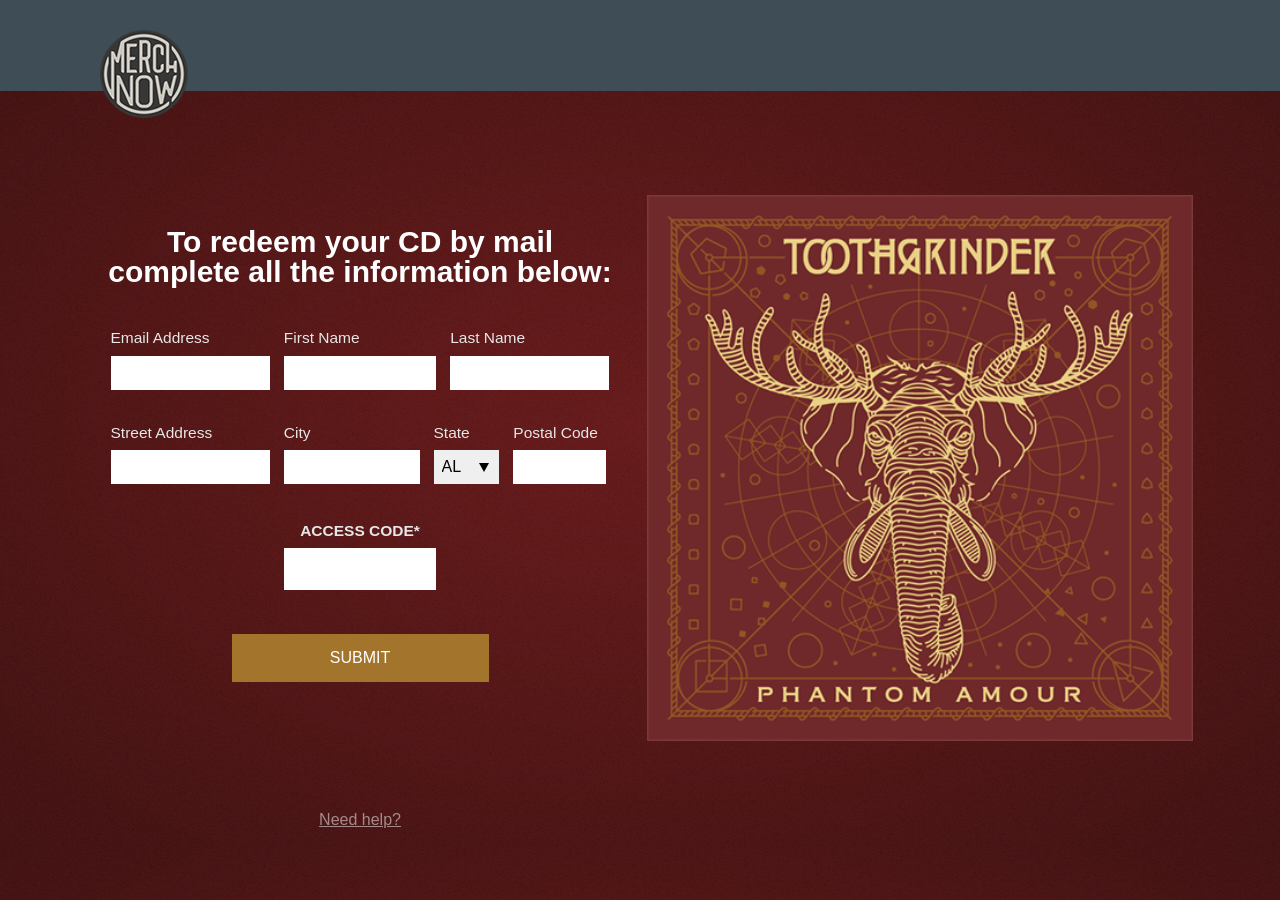
<file: app/index.html>
<!doctype html>
<html lang="en" class="js">
<head>
    <meta http-equiv="X-UA-Compatible" content="IE=edge">
    <meta name="viewport" content="width=device-width, initial-scale=1, maximum-scale=1, user-scalable=no">
    <link rel="icon" href="favicon.ico" type="image/ico">

    <link href="https://fonts.googleapis.com/css?family=Raleway" rel="stylesheet">
             
    <!-- build:css css/combined.css -->
    <link rel="stylesheet" type="text/css" href="css/bootstrap.min.css"> 
    <link rel="stylesheet" type="text/css" href="css/style.css">
      <!-- endbuild -->   

    <!-- build:js js/combined.js async-->
    <script type="text/javascript" src="js/modernizr.js"></script>   
    <script type="text/javascript" src="js/jquery-1.11.3.min.js"></script> 
    <script type="text/javascript" src="js/jquery.validate.min.js"></script>
     <!-- endbuild -->
    
    <!--[if lte IE 9]>
      <script async src="https://oss.maxcdn.com/html5shiv/3.7.3/html5shiv.min.js"></script>
      <script async src="https://oss.maxcdn.com/respond/1.4.2/respond.min.js"></script>
    <![endif]-->


     <title>Toothgrinder</title>

</head>
<body class="merch">
  <div class="bg"></div>
  <header class="row">
    <div class="col-xs-2">
      <img src="images/images/merchnow-logo.png" alt="merchnow logo">
    </div>
  </header>
  <main class="container-fluid">
    <div class="row">
      <div class="col-xs-12 col-md-6">

            <h1 class="text-center">To redeem your CD by mail<br>complete all the information below:</h1>

            <form>

            <div class="row">
              <div class="col-xs-4">
                 <span class="msg">Please Enter Your Email Address</span>
                <label for="your-email">Email Address</label>
                <input type="email" name="your-email" id="email" class="form-control">
              </div>
              <div class="col-xs-4">
                  <span class="msg">Please Enter Your First Name</span>
                  <label for="first-name">First Name</label>
                  <input type="text" name="first-name" id="first-name" class="form-control">
              </div>
              <div class="col-xs-4">
                  <span class="msg">Please Enter Your Last Name</span>
                  <label for="last-name">Last Name</label>
                  <input type="text" name="last-name" id="last-name" class="form-control">
              </div>
            </div>

            <div class="row">
              <div class="col-xs-4">
                  <span class="msg">Please Enter Your Street Address</span>
                  <label for="street-address">Street Address</label>
                  <input type="text" name="street-address" id="street-address" class="form-control">
              </div>

              <div class="col-xs-4">
                 <span class="msg">Please Enter Your City</span>
                  <label for="city">City</label>
                  <input type="text" name="city" id="city" class="form-control">
              </div>
              <div class="col-xs-2 state">
                 <span class="msg">Please Enter Your State</span>
                  <label for="reward-code">State</label>
                  <select>
                      <option value="AL">AL</option>
                      <option value="AK">AK</option>
                      <option value="AR">AR</option>  
                      <option value="AZ">AZ</option>
                      <option value="CA">CA</option>
                      <option value="CO">CO</option>
                      <option value="CT">CT</option>
                      <option value="DC">DC</option>
                      <option value="DE">DE</option>
                      <option value="FL">FL</option>
                      <option value="GA">GA</option>
                      <option value="HI">HI</option>
                      <option value="IA">IA</option>  
                      <option value="ID">ID</option>
                      <option value="IL">IL</option>
                      <option value="IN">IN</option>
                      <option value="KS">KS</option>
                      <option value="KY">KY</option>
                      <option value="LA">LA</option>
                      <option value="MA">MA</option>
                      <option value="MD">MD</option>
                      <option value="ME">ME</option>
                      <option value="MI">MI</option>
                      <option value="MN">MN</option>
                      <option value="MO">MO</option>  
                      <option value="MS">MS</option>
                      <option value="MT">MT</option>
                      <option value="NC">NC</option>  
                      <option value="NE">NE</option>
                      <option value="NH">NH</option>
                      <option value="NJ">NJ</option>
                      <option value="NM">NM</option>      
                      <option value="NV">NV</option>
                      <option value="NY">NY</option>
                      <option value="ND">ND</option>
                      <option value="OH">OH</option>
                      <option value="OK">OK</option>
                      <option value="OR">OR</option>
                      <option value="PA">PA</option>
                      <option value="RI">RI</option>
                      <option value="SC">SC</option>
                      <option value="SD">SD</option>
                      <option value="TN">TN</option>
                      <option value="TX">TX</option>
                      <option value="UT">UT</option>
                      <option value="VT">VT</option>
                      <option value="VA">VA</option>
                      <option value="WA">WA</option>
                      <option value="WI">WI</option>  
                      <option value="WV">WV</option>
                      <option value="WY">WY</option>
                    </select>
              </div>
              <div class="col-xs-2">
                 <span class="msg text-center">Please Enter Your Postal Code</span>
                  <label for="postal-code text-left">Postal Code</label>
                  <input type="text" name="postal-code" id="postal-code" class="form-control">
              </div>
            </div>
            <div class="row">
              <div class="col-xs-4 center-block">
                   <span class="msg text-center">Please Enter Your Access Code</span>
                  <label for="access-code text-center">Access Code*</label>
                  <input type="text" name="access-code" id="access-code" class="form-control">
              </div>
            </div>

            <div class="row">
              <input type="submit" value="submit" class="col-xs-4">
            </div>
            <a href="http://dropcards.com/help">Need help?</a>



          </form>
      </div>


      <div class="col-xs-12 col-md-6">
        <img src="images/images/song.png" alt="song the Shadow">
      </div>
    </div>
  
  </main>
</body>
</html>
</file>
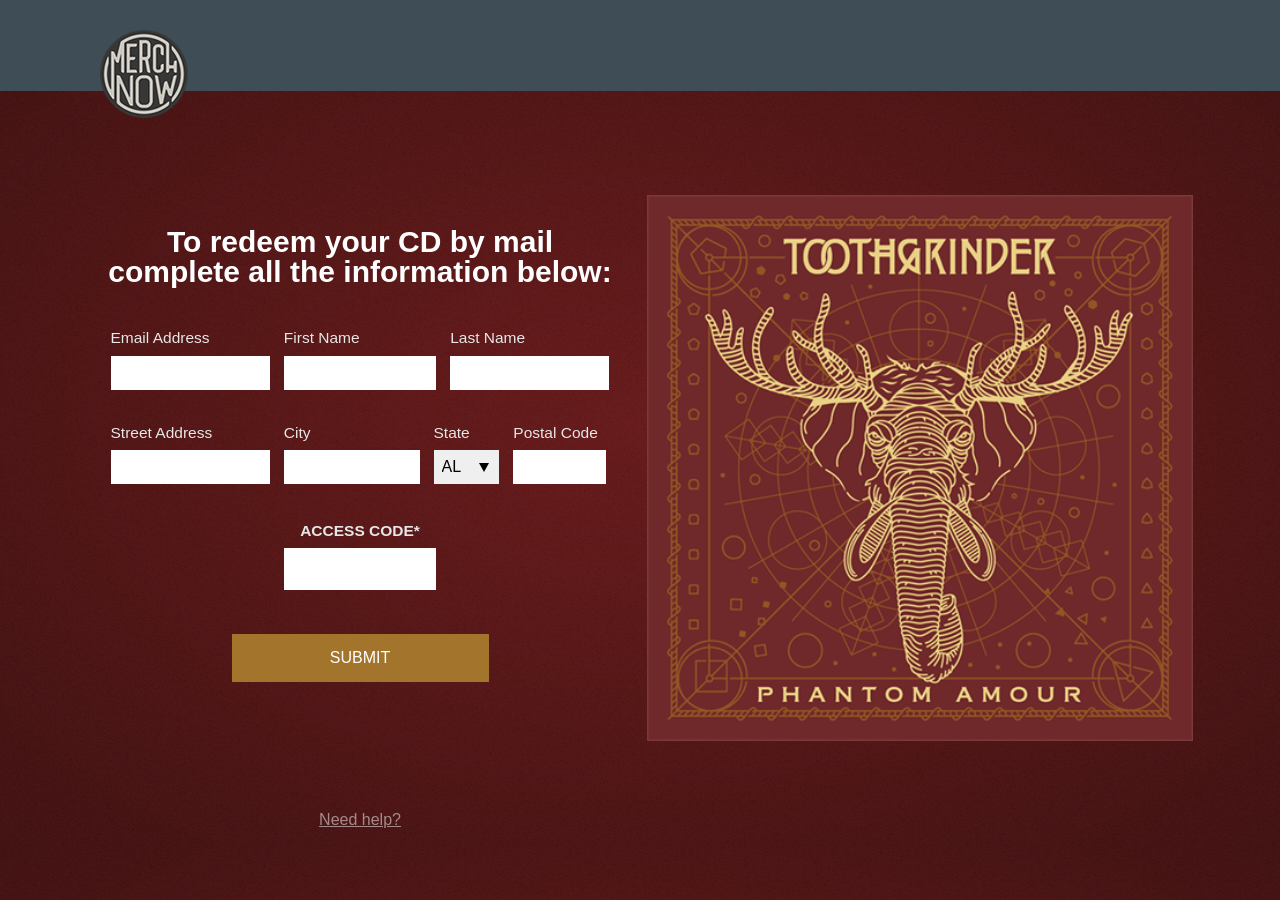
<file: dist/index.html>
<!doctype html><html lang="en" class="js"><head><meta http-equiv="X-UA-Compatible" content="IE=edge"><meta name="viewport" content="width=device-width,initial-scale=1,maximum-scale=1,user-scalable=no"><link rel="icon" href="favicon.ico" type="image/ico"><link href="https://fonts.googleapis.com/css?family=Raleway" rel="stylesheet"><link rel="stylesheet" href="css/combined.css"><script src="js/combined.js" async></script><!--[if lte IE 9]>
      <script async src="https://oss.maxcdn.com/html5shiv/3.7.3/html5shiv.min.js"></script>
      <script async src="https://oss.maxcdn.com/respond/1.4.2/respond.min.js"></script>
    <![endif]--><title>Toothgrinder</title></head><body class="merch"><div class="bg"></div><header class="row"><div class="col-xs-2"><img src="images/images/merchnow-logo.png" alt="merchnow logo"></div></header><main class="container-fluid"><div class="row"><div class="col-xs-12 col-md-6"><h1 class="text-center">To redeem your CD by mail<br>complete all the information below:</h1><form><div class="row"><div class="col-xs-4"><span class="msg">Please Enter Your Email Address</span><label for="your-email">Email Address</label><input type="email" name="your-email" id="email" class="form-control"></div><div class="col-xs-4"><span class="msg">Please Enter Your First Name</span><label for="first-name">First Name</label><input type="text" name="first-name" id="first-name" class="form-control"></div><div class="col-xs-4"><span class="msg">Please Enter Your Last Name</span><label for="last-name">Last Name</label><input type="text" name="last-name" id="last-name" class="form-control"></div></div><div class="row"><div class="col-xs-4"><span class="msg">Please Enter Your Street Address</span><label for="street-address">Street Address</label><input type="text" name="street-address" id="street-address" class="form-control"></div><div class="col-xs-4"><span class="msg">Please Enter Your City</span><label for="city">City</label><input type="text" name="city" id="city" class="form-control"></div><div class="col-xs-2 state"><span class="msg">Please Enter Your State</span><label for="reward-code">State</label><select><option value="AL">AL</option><option value="AK">AK</option><option value="AR">AR</option><option value="AZ">AZ</option><option value="CA">CA</option><option value="CO">CO</option><option value="CT">CT</option><option value="DC">DC</option><option value="DE">DE</option><option value="FL">FL</option><option value="GA">GA</option><option value="HI">HI</option><option value="IA">IA</option><option value="ID">ID</option><option value="IL">IL</option><option value="IN">IN</option><option value="KS">KS</option><option value="KY">KY</option><option value="LA">LA</option><option value="MA">MA</option><option value="MD">MD</option><option value="ME">ME</option><option value="MI">MI</option><option value="MN">MN</option><option value="MO">MO</option><option value="MS">MS</option><option value="MT">MT</option><option value="NC">NC</option><option value="NE">NE</option><option value="NH">NH</option><option value="NJ">NJ</option><option value="NM">NM</option><option value="NV">NV</option><option value="NY">NY</option><option value="ND">ND</option><option value="OH">OH</option><option value="OK">OK</option><option value="OR">OR</option><option value="PA">PA</option><option value="RI">RI</option><option value="SC">SC</option><option value="SD">SD</option><option value="TN">TN</option><option value="TX">TX</option><option value="UT">UT</option><option value="VT">VT</option><option value="VA">VA</option><option value="WA">WA</option><option value="WI">WI</option><option value="WV">WV</option><option value="WY">WY</option></select></div><div class="col-xs-2"><span class="msg text-center">Please Enter Your Postal Code</span><label for="postal-code text-left">Postal Code</label><input type="text" name="postal-code" id="postal-code" class="form-control"></div></div><div class="row"><div class="col-xs-4 center-block"><span class="msg text-center">Please Enter Your Access Code</span><label for="access-code text-center">Access Code*</label><input type="text" name="access-code" id="access-code" class="form-control"></div></div><div class="row"><input type="submit" value="submit" class="col-xs-4"></div><a href="http://dropcards.com/help">Need help?</a></form></div><div class="col-xs-12 col-md-6"><img src="images/images/song.png" alt="song the Shadow"></div></div></main></body></html>
</file>
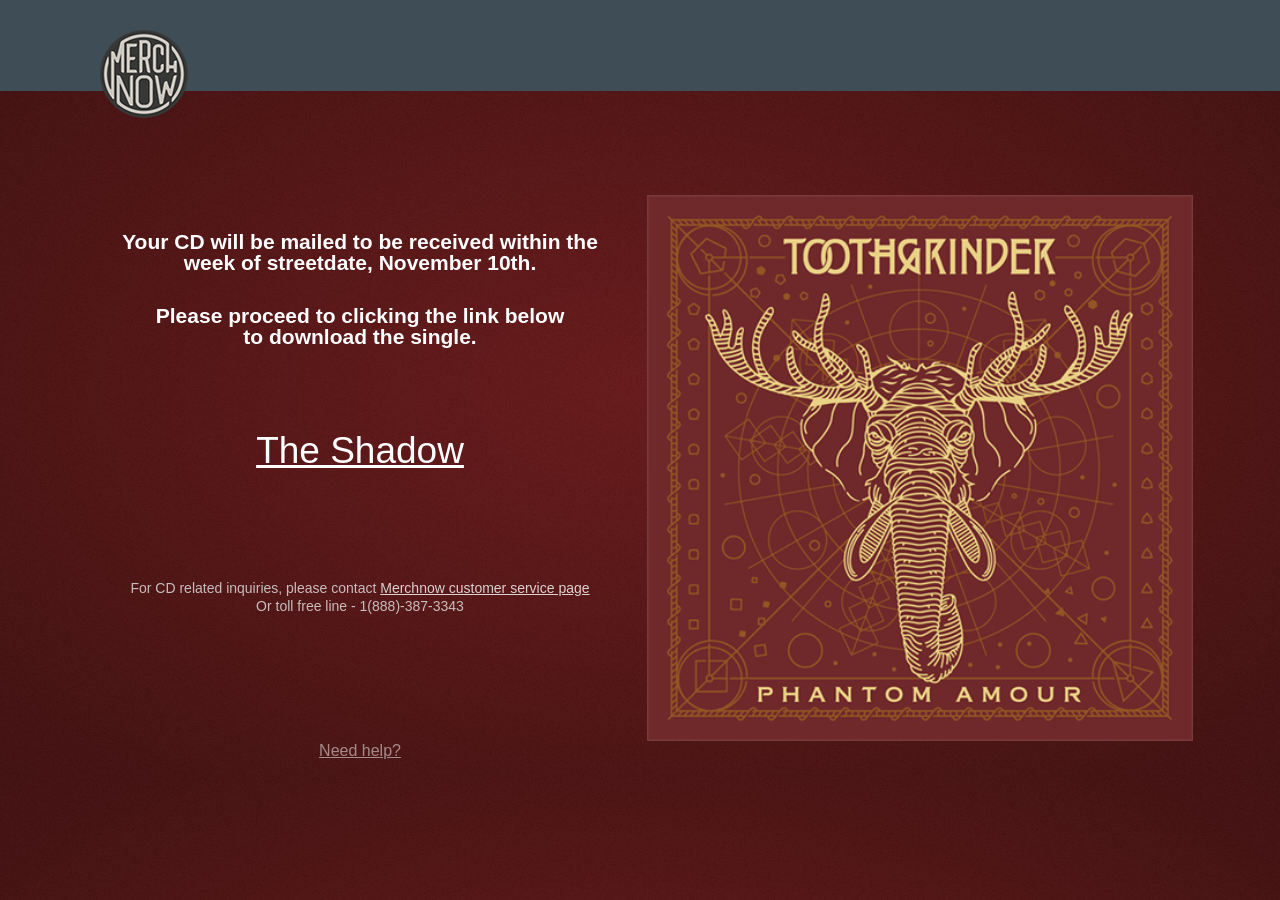
<file: app/index2.html>
<!doctype html>
<html lang="en" class="js">
<head>
    <meta http-equiv="X-UA-Compatible" content="IE=edge">
    <meta name="viewport" content="width=device-width, initial-scale=1, maximum-scale=1, user-scalable=no">
    <link rel="icon" href="favicon.ico" type="image/ico">

    <link href="https://fonts.googleapis.com/css?family=Raleway" rel="stylesheet">
             
    <!-- build:css css/combined.css -->
    <link rel="stylesheet" type="text/css" href="css/bootstrap.min.css"> 
    <link rel="stylesheet" type="text/css" href="css/style.css">
      <!-- endbuild -->   

    <!-- build:js js/combined.js async-->
    <script type="text/javascript" src="js/modernizr.js"></script>   
    <script type="text/javascript" src="js/jquery-1.11.3.min.js"></script> 
    <script type="text/javascript" src="js/jquery.validate.min.js"></script>
     <!-- endbuild -->
    
    <!--[if lte IE 9]>
      <script async src="https://oss.maxcdn.com/html5shiv/3.7.3/html5shiv.min.js"></script>
      <script async src="https://oss.maxcdn.com/respond/1.4.2/respond.min.js"></script>
    <![endif]-->


     <title>Toothgrinder</title>

</head>
<body class="merch">
  <div class="bg"></div>
  <header class="row">
    <div class="col-xs-2">
      <img src="images/images/merchnow-logo.png" alt="merchnow logo">
    </div>
  </header>
  <main class="container-fluid">
    <div class="row">
      <div class="col-xs-12 col-md-6 merch2">

            <h1 class="text-center">Your CD will be mailed to be received within the <br>week of streetdate, November 10th. 

</h1>

<h2 class="text-center">Please proceed to clicking the link below<br> 
to download the single.</h2>

<a class="download-link" href="#">The Shadow</a>

<p class="text-center">For CD related inquiries, please contact <a href="http://merchnow.com/contact/supportcontactus">Merchnow customer service page</a><br> 
Or toll free line - 1(888)-387-3343</p>

           
            <a href="http://dropcards.com/help">Need help?</a>



  
      </div>


      <div class="col-xs-12 col-md-6">
        <img src="images/images/song.png" alt="song the Shadow">
      </div>
    </div>
  
  </main>
</body>
</html>
</file>
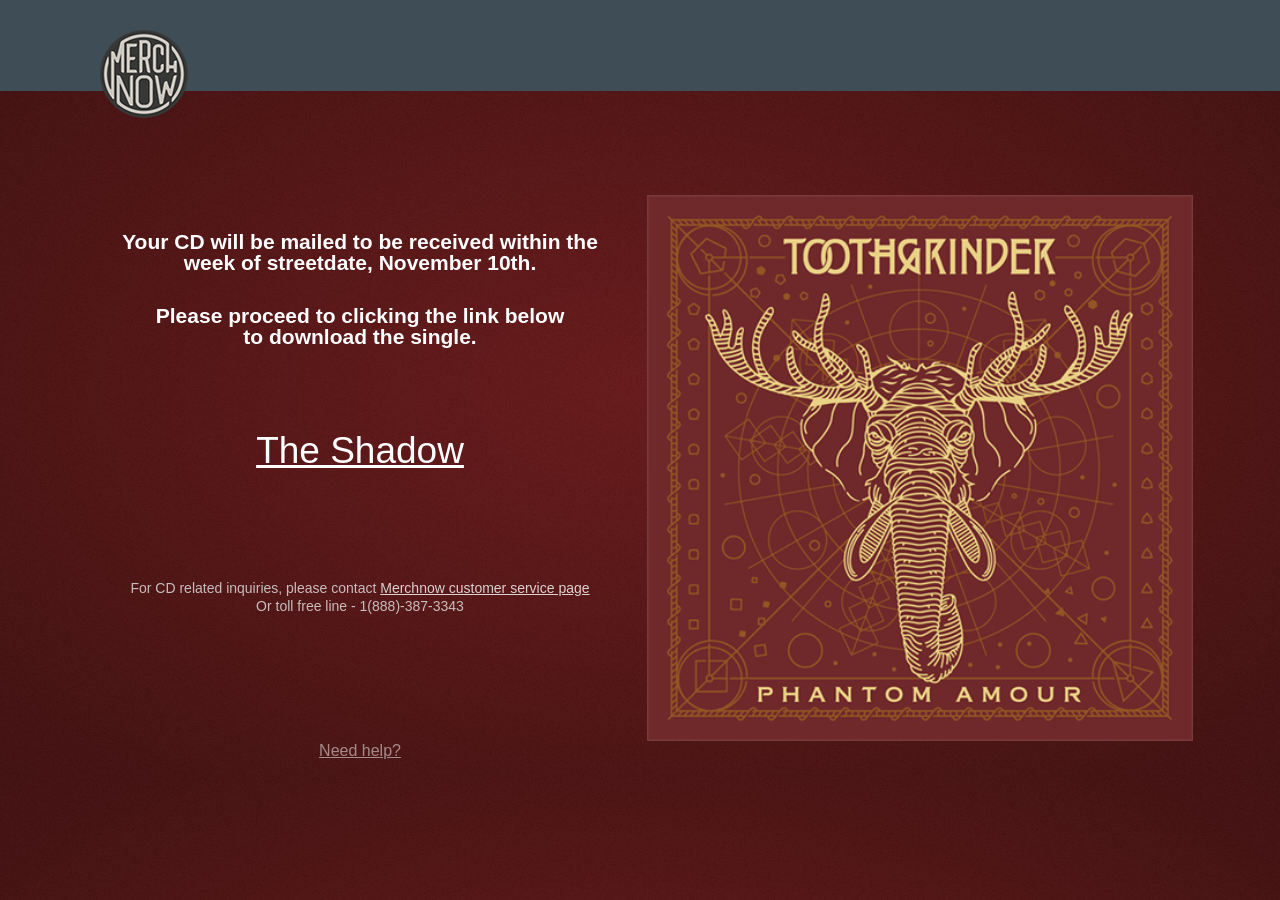
<file: dist/index2.html>
<!doctype html><html lang="en" class="js"><head><meta http-equiv="X-UA-Compatible" content="IE=edge"><meta name="viewport" content="width=device-width,initial-scale=1,maximum-scale=1,user-scalable=no"><link rel="icon" href="favicon.ico" type="image/ico"><link href="https://fonts.googleapis.com/css?family=Raleway" rel="stylesheet"><link rel="stylesheet" href="css/combined.css"><script src="js/combined.js" async></script><!--[if lte IE 9]>
      <script async src="https://oss.maxcdn.com/html5shiv/3.7.3/html5shiv.min.js"></script>
      <script async src="https://oss.maxcdn.com/respond/1.4.2/respond.min.js"></script>
    <![endif]--><title>Toothgrinder</title></head><body class="merch"><div class="bg"></div><header class="row"><div class="col-xs-2"><img src="images/images/merchnow-logo.png" alt="merchnow logo"></div></header><main class="container-fluid"><div class="row"><div class="col-xs-12 col-md-6 merch2"><h1 class="text-center">Your CD will be mailed to be received within the<br>week of streetdate, November 10th.</h1><h2 class="text-center">Please proceed to clicking the link below<br>to download the single.</h2><a class="download-link" href="#">The Shadow</a><p class="text-center">For CD related inquiries, please contact <a href="http://merchnow.com/contact/supportcontactus">Merchnow customer service page</a><br>Or toll free line - 1(888)-387-3343</p><a href="http://dropcards.com/help">Need help?</a></div><div class="col-xs-12 col-md-6"><img src="images/images/song.png" alt="song the Shadow"></div></div></main></body></html>
</file>
<file: app/css/style.css>
html, body, div, span, applet, object, iframe,
h1, h2, h3, h4, h5, h6, p, blockquote, pre,
a, abbr, acronym, address, big, cite, code,
del, dfn, em, img, ins, kbd, q, s, samp,
small, strike, strong, sub, sup, tt, var,
b, u, i, center,
dl, dt, dd, ol, ul, li,
fieldset, form, label, legend,
table, caption, tbody, tfoot, thead, tr, th, td,
article, aside, canvas, details, figcaption, figure,
footer, header, hgroup, menu, nav, section, summary,
time, mark, audio, video {
  margin: 0;
  padding: 0;
  border: 0;
  outline: 0;
  font-size: 100%;
  font: inherit;
  vertical-align: baseline; }

/* HTML5 display-role reset for older browsers */
article, aside, details, figcaption, figure,
footer, header, hgroup, menu, nav, section {
  display: block; }

body {
  line-height: 1; }

ol, ul {
  list-style: none; }

blockquote, q {
  quotes: none; }

blockquote:before, blockquote:after,
q:before, q:after {
  content: '';
  content: none; }

/* remember to define visible focus styles! 
:focus {
	outline: ?????;
} */
/* remember to highlight inserts somehow! */
ins {
  text-decoration: none; }

del {
  text-decoration: line-through; }

table {
  border-collapse: collapse;
  border-spacing: 0; }

body {
  height: 100%;
  position: relative; }
  body.merch {
    /* Permalink - use to edit and share this gradient: http://colorzilla.com/gradient-editor/#651617+0,3e0d0d+100 */
    background: #651617;
    /* Old browsers */
    background: url("../images/noise.png"), -moz-radial-gradient(center, ellipse cover, #651617 0%, #3e0d0d 100%);
    /* FF3.6-15 */
    background: url("../images/noise.png"), -webkit-radial-gradient(center, ellipse cover, #651617 0%, #3e0d0d 100%);
    /* Chrome10-25,Safari5.1-6 */
    background: url("../images/noise.png"), radial-gradient(ellipse at center, #651617 0%, #3e0d0d 100%);
    /* W3C, IE10+, FF16+, Chrome26+, Opera12+, Safari7+ */
    filter: progid:DXImageTransform.Microsoft.gradient( startColorstr='#651617', endColorstr='#3e0d0d',GradientType=1 );
    /* IE6-9 fallback on horizontal gradient */
    color: #fff;
    font-family: Arial, sans-serif; }
    body.merch .container-fluid {
      max-width: 1150px;
      margin-top: 6.5em; }
      body.merch .container-fluid .col-md-6 {
        padding-right: 7px;
        padding-left: 7px; }
        body.merch .container-fluid .col-md-6:first-child {
          padding-top: 32px; }
        body.merch .container-fluid .col-md-6 img {
          border: 1px solid #793a3b;
          width: 100%; }
          @media only screen and (min-width: 768px) {
            body.merch .container-fluid .col-md-6 img {
              display: block;
              margin-left: auto;
              margin-right: auto;
              max-width: 546px; } }
        body.merch .container-fluid .col-md-6 .col-xs-4 {
          width: 100%; }
          @media only screen and (min-width: 1024px) {
            body.merch .container-fluid .col-md-6 .col-xs-4 {
              width: 33.33339%; } }
    body.merch .msg {
      font-size: 11px;
      display: none; }
      body.merch .msg.visible {
        display: block; }
    body.merch a {
      color: #fff; }
    body.merch header {
      background: #3e4d56; }
      body.merch header .col-xs-2 {
        max-width: 1150px;
        width: 100%;
        margin: 0 auto;
        float: none; }
      body.merch header img {
        max-width: 88px;
        position: relative;
        top: 30px;
        left: 20px; }
    body.merch form div {
      padding-left: 7px;
      padding-right: 7px; }
    body.merch form .row {
      margin-left: auto;
      margin-right: auto; }
      body.merch form .row .col-xs-2:first-child {
        width: 14%;
        position: relative; }
      body.merch form .row .state:before {
        position: absolute;
        content: '';
        display: block;
        top: 64%;
        right: 17px;
        border-top: 9px solid #000;
        border-right: 5px solid transparent;
        border-left: 5px solid transparent;
        z-index: 99;
        cursor: pointer; }
    body.merch form .row:nth-child(2) .col-xs-2:last-child {
      width: 100%; }
      @media only screen and (min-width: 768px) {
        body.merch form .row:nth-child(2) .col-xs-2:last-child {
          width: 20%; } }
    @media only screen and (min-width: 768px) {
      body.merch form .row:nth-child(2) .col-xs-4:nth-child(2) {
        width: 30%; } }
    body.merch form .col-xs-2 {
      width: 100%; }
      @media only screen and (min-width: 1024px) {
        body.merch form .col-xs-2 {
          width: 16%; } }
    body.merch form .col-xs-4,
    body.merch form .col-xs-2 {
      margin-top: 1em; }
    body.merch form .row:first-child,
    body.merch form .row:nth-child(2) {
      margin-top: 1em;
      margin-bottom: 1.2em;
      /*@include mq(tablet){
                    max-width: 600px;
                }

                @include mq(tablet-wide){
                    max-width: 513px;
                }*/ }
      @media only screen and (min-width: 1024px) {
        body.merch form .row:first-child div:first-child,
        body.merch form .row:nth-child(2) div:first-child {
          padding-left: 0; } }
      @media only screen and (min-width: 1024px) {
        body.merch form .row:first-child div:last-child,
        body.merch form .row:nth-child(2) div:last-child {
          padding-right: 0; } }
    body.merch form #access-code {
      margin-right: auto;
      margin-left: auto; }
    body.merch form .row {
      width: 100%; }
      @media only screen and (min-width: 768px) {
        body.merch form .row {
          max-width: 600px; } }
      @media only screen and (min-width: 1024px) {
        body.merch form .row {
          max-width: 513px; } }
    body.merch form .row:nth-child(3) label {
      text-transform: uppercase; }
    body.merch form .row:nth-child(3) .form-control {
      max-width: 160px; }
    body.merch form .center-block {
      float: none;
      margin-top: 1.2em; }
      body.merch form .center-block label {
        display: block;
        margin: 0 auto;
        text-align: center;
        font-weight: bold; }
      body.merch form .center-block .form-control {
        height: 42px; }
    body.merch label {
      color: #e7e7e7;
      padding-bottom: 10px;
      font-size: 15.5px; }
    body.merch input.form-control {
      border-radius: 0;
      box-shadow: none;
      border: 0; }
    body.merch input[type='submit'] {
      display: block;
      float: none;
      margin-left: auto;
      margin-right: auto;
      background: #a3742b;
      border: 0;
      box-shadow: none;
      text-transform: uppercase;
      padding: 1em 2em;
      min-width: 257px;
      margin-top: 44px;
      transition: background 0.2s ease-out; }
      body.merch input[type='submit']:hover {
        background: #8f6626; }
    body.merch select {
      position: relative;
      display: block;
      -webkit-appearance: none;
      width: 100%;
      border-radius: 0;
      height: 34px;
      color: #000;
      border: 0;
      padding: 0.2em 0 0.2em 0.5em; }
      body.merch select:before {
        /*position:absolute;
                    content: '';
                    display: block;
                    top: 50%;
                    right: 5px;
                    border-bottom: 5px solid #000;
                    border-right: 5px solid transparent;
                    border-left: 5px solid transparent;*/ }
    body.merch a {
      display: block;
      margin: 0 auto;
      width: 100%;
      text-align: center;
      margin-top: 130px;
      opacity: 0.5;
      margin-bottom: 1em;
      text-decoration: underline;
      transition: opacity 0.1s ease-out; }
      body.merch a:hover {
        opacity: 1; }
  body h1 {
    font-size: 30px;
    font-weight: bold;
    margin-bottom: 0.9em; }
  body .merch2 h1, body .merch2 h2 {
    font-size: 21px;
    font-weight: bold; }
  body .merch2 .container-fluid .col-md-6 img {
    border: 1px solid #793a3b;
    width: 100%; }
    @media only screen and (min-width: 768px) {
      body .merch2 .container-fluid .col-md-6 img {
        display: block;
        margin-left: auto;
        margin-right: auto;
        max-width: 546px; } }
  body .merch2 h1 {
    padding-top: 0.2em; }
  body .merch2 h2 {
    margin-top: 1.5em; }
  body .merch2 p {
    color: #e7e7e7;
    opacity: 0.8;
    font-size: 14px; }
  body .merch2 p a {
    display: inline;
    opacity: 1;
    line-height: 1.5; }
    body .merch2 p a:hover {
      cursor: pointer; }
  body .merch2 .download-link {
    font-size: 37px;
    color: #fff;
    opacity: 1;
    margin-top: 85px;
    margin-bottom: 109px; }
    body .merch2 .download-link:hover {
      color: #e6e6e6; }
</file>
<file: dist/css/combined.css>
html{font-family:sans-serif;-webkit-text-size-adjust:100%;-ms-text-size-adjust:100%}body{margin:0}article,aside,details,figcaption,figure,footer,header,hgroup,main,menu,nav,section,summary{display:block}audio,canvas,progress,video{display:inline-block;vertical-align:baseline}audio:not([controls]){display:none;height:0}[hidden],template{display:none}a{background-color:transparent}a:active,a:hover{outline:0}abbr[title]{border-bottom:1px dotted}b,strong{font-weight:700}dfn{font-style:italic}h1{margin:.67em 0;font-size:2em}mark{color:#000;background:#ff0}small{font-size:80%}sub,sup{position:relative;font-size:75%;line-height:0;vertical-align:baseline}sup{top:-.5em}sub{bottom:-.25em}img{border:0}svg:not(:root){overflow:hidden}figure{margin:1em 40px}hr{height:0;box-sizing:content-box}pre{overflow:auto}code,kbd,pre,samp{font-family:monospace,monospace;font-size:1em}button,input,optgroup,select,textarea{margin:0;font:inherit;color:inherit}button{overflow:visible}button,select{text-transform:none}button,html input[type=button],input[type=reset],input[type=submit]{-webkit-appearance:button;cursor:pointer}button[disabled],html input[disabled]{cursor:default}button::-moz-focus-inner,input::-moz-focus-inner{padding:0;border:0}input{line-height:normal}input[type=checkbox],input[type=radio]{box-sizing:border-box;padding:0}input[type=number]::-webkit-inner-spin-button,input[type=number]::-webkit-outer-spin-button{height:auto}input[type=search]{box-sizing:content-box;-webkit-appearance:textfield}input[type=search]::-webkit-search-cancel-button,input[type=search]::-webkit-search-decoration{-webkit-appearance:none}fieldset{padding:.35em .625em .75em;margin:0 2px;border:1px solid silver}textarea{overflow:auto}optgroup{font-weight:700}td,th{padding:0}/*! Source: https://github.com/h5bp/html5-boilerplate/blob/master/src/css/main.css */@media print{*,:after,:before{color:#000!important;text-shadow:none!important;background:0 0!important;box-shadow:none!important}a,a:visited{text-decoration:underline}a[href]:after{content:" (" attr(href) ")"}abbr[title]:after{content:" (" attr(title) ")"}a[href^="#"]:after,a[href^="javascript:"]:after{content:""}blockquote,pre{border:1px solid #999;page-break-inside:avoid}thead{display:table-header-group}img,tr{page-break-inside:avoid}img{max-width:100%!important}h2,h3,p{orphans:3;widows:3}h2,h3{page-break-after:avoid}.navbar{display:none}.btn>.caret,.dropup>.btn>.caret{border-top-color:#000!important}.label{border:1px solid #000}.table{border-collapse:collapse!important}.table td,.table th{background-color:#fff!important}.table-bordered td,.table-bordered th{border:1px solid #ddd!important}}@font-face{font-family:Glyphicons Halflings;src:url(../fonts/glyphicons-halflings-regular.eot);src:url(../fonts/glyphicons-halflings-regular.eot?#iefix) format("embedded-opentype"),url(../fonts/glyphicons-halflings-regular.woff2) format("woff2"),url(../fonts/glyphicons-halflings-regular.woff) format("woff"),url(../fonts/glyphicons-halflings-regular.ttf) format("truetype"),url(../fonts/glyphicons-halflings-regular.svg#glyphicons_halflingsregular) format("svg")}.glyphicon{position:relative;top:1px;display:inline-block;font-family:Glyphicons Halflings;font-style:normal;font-weight:400;line-height:1;-webkit-font-smoothing:antialiased;-moz-osx-font-smoothing:grayscale}.glyphicon-asterisk:before{content:"\002a"}.glyphicon-plus:before{content:"\002b"}.glyphicon-eur:before,.glyphicon-euro:before{content:"\20ac"}.glyphicon-minus:before{content:"\2212"}.glyphicon-cloud:before{content:"\2601"}.glyphicon-envelope:before{content:"\2709"}.glyphicon-pencil:before{content:"\270f"}.glyphicon-glass:before{content:"\e001"}.glyphicon-music:before{content:"\e002"}.glyphicon-search:before{content:"\e003"}.glyphicon-heart:before{content:"\e005"}.glyphicon-star:before{content:"\e006"}.glyphicon-star-empty:before{content:"\e007"}.glyphicon-user:before{content:"\e008"}.glyphicon-film:before{content:"\e009"}.glyphicon-th-large:before{content:"\e010"}.glyphicon-th:before{content:"\e011"}.glyphicon-th-list:before{content:"\e012"}.glyphicon-ok:before{content:"\e013"}.glyphicon-remove:before{content:"\e014"}.glyphicon-zoom-in:before{content:"\e015"}.glyphicon-zoom-out:before{content:"\e016"}.glyphicon-off:before{content:"\e017"}.glyphicon-signal:before{content:"\e018"}.glyphicon-cog:before{content:"\e019"}.glyphicon-trash:before{content:"\e020"}.glyphicon-home:before{content:"\e021"}.glyphicon-file:before{content:"\e022"}.glyphicon-time:before{content:"\e023"}.glyphicon-road:before{content:"\e024"}.glyphicon-download-alt:before{content:"\e025"}.glyphicon-download:before{content:"\e026"}.glyphicon-upload:before{content:"\e027"}.glyphicon-inbox:before{content:"\e028"}.glyphicon-play-circle:before{content:"\e029"}.glyphicon-repeat:before{content:"\e030"}.glyphicon-refresh:before{content:"\e031"}.glyphicon-list-alt:before{content:"\e032"}.glyphicon-lock:before{content:"\e033"}.glyphicon-flag:before{content:"\e034"}.glyphicon-headphones:before{content:"\e035"}.glyphicon-volume-off:before{content:"\e036"}.glyphicon-volume-down:before{content:"\e037"}.glyphicon-volume-up:before{content:"\e038"}.glyphicon-qrcode:before{content:"\e039"}.glyphicon-barcode:before{content:"\e040"}.glyphicon-tag:before{content:"\e041"}.glyphicon-tags:before{content:"\e042"}.glyphicon-book:before{content:"\e043"}.glyphicon-bookmark:before{content:"\e044"}.glyphicon-print:before{content:"\e045"}.glyphicon-camera:before{content:"\e046"}.glyphicon-font:before{content:"\e047"}.glyphicon-bold:before{content:"\e048"}.glyphicon-italic:before{content:"\e049"}.glyphicon-text-height:before{content:"\e050"}.glyphicon-text-width:before{content:"\e051"}.glyphicon-align-left:before{content:"\e052"}.glyphicon-align-center:before{content:"\e053"}.glyphicon-align-right:before{content:"\e054"}.glyphicon-align-justify:before{content:"\e055"}.glyphicon-list:before{content:"\e056"}.glyphicon-indent-left:before{content:"\e057"}.glyphicon-indent-right:before{content:"\e058"}.glyphicon-facetime-video:before{content:"\e059"}.glyphicon-picture:before{content:"\e060"}.glyphicon-map-marker:before{content:"\e062"}.glyphicon-adjust:before{content:"\e063"}.glyphicon-tint:before{content:"\e064"}.glyphicon-edit:before{content:"\e065"}.glyphicon-share:before{content:"\e066"}.glyphicon-check:before{content:"\e067"}.glyphicon-move:before{content:"\e068"}.glyphicon-step-backward:before{content:"\e069"}.glyphicon-fast-backward:before{content:"\e070"}.glyphicon-backward:before{content:"\e071"}.glyphicon-play:before{content:"\e072"}.glyphicon-pause:before{content:"\e073"}.glyphicon-stop:before{content:"\e074"}.glyphicon-forward:before{content:"\e075"}.glyphicon-fast-forward:before{content:"\e076"}.glyphicon-step-forward:before{content:"\e077"}.glyphicon-eject:before{content:"\e078"}.glyphicon-chevron-left:before{content:"\e079"}.glyphicon-chevron-right:before{content:"\e080"}.glyphicon-plus-sign:before{content:"\e081"}.glyphicon-minus-sign:before{content:"\e082"}.glyphicon-remove-sign:before{content:"\e083"}.glyphicon-ok-sign:before{content:"\e084"}.glyphicon-question-sign:before{content:"\e085"}.glyphicon-info-sign:before{content:"\e086"}.glyphicon-screenshot:before{content:"\e087"}.glyphicon-remove-circle:before{content:"\e088"}.glyphicon-ok-circle:before{content:"\e089"}.glyphicon-ban-circle:before{content:"\e090"}.glyphicon-arrow-left:before{content:"\e091"}.glyphicon-arrow-right:before{content:"\e092"}.glyphicon-arrow-up:before{content:"\e093"}.glyphicon-arrow-down:before{content:"\e094"}.glyphicon-share-alt:before{content:"\e095"}.glyphicon-resize-full:before{content:"\e096"}.glyphicon-resize-small:before{content:"\e097"}.glyphicon-exclamation-sign:before{content:"\e101"}.glyphicon-gift:before{content:"\e102"}.glyphicon-leaf:before{content:"\e103"}.glyphicon-fire:before{content:"\e104"}.glyphicon-eye-open:before{content:"\e105"}.glyphicon-eye-close:before{content:"\e106"}.glyphicon-warning-sign:before{content:"\e107"}.glyphicon-plane:before{content:"\e108"}.glyphicon-calendar:before{content:"\e109"}.glyphicon-random:before{content:"\e110"}.glyphicon-comment:before{content:"\e111"}.glyphicon-magnet:before{content:"\e112"}.glyphicon-chevron-up:before{content:"\e113"}.glyphicon-chevron-down:before{content:"\e114"}.glyphicon-retweet:before{content:"\e115"}.glyphicon-shopping-cart:before{content:"\e116"}.glyphicon-folder-close:before{content:"\e117"}.glyphicon-folder-open:before{content:"\e118"}.glyphicon-resize-vertical:before{content:"\e119"}.glyphicon-resize-horizontal:before{content:"\e120"}.glyphicon-hdd:before{content:"\e121"}.glyphicon-bullhorn:before{content:"\e122"}.glyphicon-bell:before{content:"\e123"}.glyphicon-certificate:before{content:"\e124"}.glyphicon-thumbs-up:before{content:"\e125"}.glyphicon-thumbs-down:before{content:"\e126"}.glyphicon-hand-right:before{content:"\e127"}.glyphicon-hand-left:before{content:"\e128"}.glyphicon-hand-up:before{content:"\e129"}.glyphicon-hand-down:before{content:"\e130"}.glyphicon-circle-arrow-right:before{content:"\e131"}.glyphicon-circle-arrow-left:before{content:"\e132"}.glyphicon-circle-arrow-up:before{content:"\e133"}.glyphicon-circle-arrow-down:before{content:"\e134"}.glyphicon-globe:before{content:"\e135"}.glyphicon-wrench:before{content:"\e136"}.glyphicon-tasks:before{content:"\e137"}.glyphicon-filter:before{content:"\e138"}.glyphicon-briefcase:before{content:"\e139"}.glyphicon-fullscreen:before{content:"\e140"}.glyphicon-dashboard:before{content:"\e141"}.glyphicon-paperclip:before{content:"\e142"}.glyphicon-heart-empty:before{content:"\e143"}.glyphicon-link:before{content:"\e144"}.glyphicon-phone:before{content:"\e145"}.glyphicon-pushpin:before{content:"\e146"}.glyphicon-usd:before{content:"\e148"}.glyphicon-gbp:before{content:"\e149"}.glyphicon-sort:before{content:"\e150"}.glyphicon-sort-by-alphabet:before{content:"\e151"}.glyphicon-sort-by-alphabet-alt:before{content:"\e152"}.glyphicon-sort-by-order:before{content:"\e153"}.glyphicon-sort-by-order-alt:before{content:"\e154"}.glyphicon-sort-by-attributes:before{content:"\e155"}.glyphicon-sort-by-attributes-alt:before{content:"\e156"}.glyphicon-unchecked:before{content:"\e157"}.glyphicon-expand:before{content:"\e158"}.glyphicon-collapse-down:before{content:"\e159"}.glyphicon-collapse-up:before{content:"\e160"}.glyphicon-log-in:before{content:"\e161"}.glyphicon-flash:before{content:"\e162"}.glyphicon-log-out:before{content:"\e163"}.glyphicon-new-window:before{content:"\e164"}.glyphicon-record:before{content:"\e165"}.glyphicon-save:before{content:"\e166"}.glyphicon-open:before{content:"\e167"}.glyphicon-saved:before{content:"\e168"}.glyphicon-import:before{content:"\e169"}.glyphicon-export:before{content:"\e170"}.glyphicon-send:before{content:"\e171"}.glyphicon-floppy-disk:before{content:"\e172"}.glyphicon-floppy-saved:before{content:"\e173"}.glyphicon-floppy-remove:before{content:"\e174"}.glyphicon-floppy-save:before{content:"\e175"}.glyphicon-floppy-open:before{content:"\e176"}.glyphicon-credit-card:before{content:"\e177"}.glyphicon-transfer:before{content:"\e178"}.glyphicon-cutlery:before{content:"\e179"}.glyphicon-header:before{content:"\e180"}.glyphicon-compressed:before{content:"\e181"}.glyphicon-earphone:before{content:"\e182"}.glyphicon-phone-alt:before{content:"\e183"}.glyphicon-tower:before{content:"\e184"}.glyphicon-stats:before{content:"\e185"}.glyphicon-sd-video:before{content:"\e186"}.glyphicon-hd-video:before{content:"\e187"}.glyphicon-subtitles:before{content:"\e188"}.glyphicon-sound-stereo:before{content:"\e189"}.glyphicon-sound-dolby:before{content:"\e190"}.glyphicon-sound-5-1:before{content:"\e191"}.glyphicon-sound-6-1:before{content:"\e192"}.glyphicon-sound-7-1:before{content:"\e193"}.glyphicon-copyright-mark:before{content:"\e194"}.glyphicon-registration-mark:before{content:"\e195"}.glyphicon-cloud-download:before{content:"\e197"}.glyphicon-cloud-upload:before{content:"\e198"}.glyphicon-tree-conifer:before{content:"\e199"}.glyphicon-tree-deciduous:before{content:"\e200"}.glyphicon-cd:before{content:"\e201"}.glyphicon-save-file:before{content:"\e202"}.glyphicon-open-file:before{content:"\e203"}.glyphicon-level-up:before{content:"\e204"}.glyphicon-copy:before{content:"\e205"}.glyphicon-paste:before{content:"\e206"}.glyphicon-alert:before{content:"\e209"}.glyphicon-equalizer:before{content:"\e210"}.glyphicon-king:before{content:"\e211"}.glyphicon-queen:before{content:"\e212"}.glyphicon-pawn:before{content:"\e213"}.glyphicon-bishop:before{content:"\e214"}.glyphicon-knight:before{content:"\e215"}.glyphicon-baby-formula:before{content:"\e216"}.glyphicon-tent:before{content:"\26fa"}.glyphicon-blackboard:before{content:"\e218"}.glyphicon-bed:before{content:"\e219"}.glyphicon-apple:before{content:"\f8ff"}.glyphicon-erase:before{content:"\e221"}.glyphicon-hourglass:before{content:"\231b"}.glyphicon-lamp:before{content:"\e223"}.glyphicon-duplicate:before{content:"\e224"}.glyphicon-piggy-bank:before{content:"\e225"}.glyphicon-scissors:before{content:"\e226"}.glyphicon-bitcoin:before,.glyphicon-btc:before,.glyphicon-xbt:before{content:"\e227"}.glyphicon-jpy:before,.glyphicon-yen:before{content:"\00a5"}.glyphicon-rub:before,.glyphicon-ruble:before{content:"\20bd"}.glyphicon-scale:before{content:"\e230"}.glyphicon-ice-lolly:before{content:"\e231"}.glyphicon-ice-lolly-tasted:before{content:"\e232"}.glyphicon-education:before{content:"\e233"}.glyphicon-option-horizontal:before{content:"\e234"}.glyphicon-option-vertical:before{content:"\e235"}.glyphicon-menu-hamburger:before{content:"\e236"}.glyphicon-modal-window:before{content:"\e237"}.glyphicon-oil:before{content:"\e238"}.glyphicon-grain:before{content:"\e239"}.glyphicon-sunglasses:before{content:"\e240"}.glyphicon-text-size:before{content:"\e241"}.glyphicon-text-color:before{content:"\e242"}.glyphicon-text-background:before{content:"\e243"}.glyphicon-object-align-top:before{content:"\e244"}.glyphicon-object-align-bottom:before{content:"\e245"}.glyphicon-object-align-horizontal:before{content:"\e246"}.glyphicon-object-align-left:before{content:"\e247"}.glyphicon-object-align-vertical:before{content:"\e248"}.glyphicon-object-align-right:before{content:"\e249"}.glyphicon-triangle-right:before{content:"\e250"}.glyphicon-triangle-left:before{content:"\e251"}.glyphicon-triangle-bottom:before{content:"\e252"}.glyphicon-triangle-top:before{content:"\e253"}.glyphicon-console:before{content:"\e254"}.glyphicon-superscript:before{content:"\e255"}.glyphicon-subscript:before{content:"\e256"}.glyphicon-menu-left:before{content:"\e257"}.glyphicon-menu-right:before{content:"\e258"}.glyphicon-menu-down:before{content:"\e259"}.glyphicon-menu-up:before{content:"\e260"}*,:after,:before{box-sizing:border-box}html{font-size:10px;-webkit-tap-highlight-color:rgba(0,0,0,0)}body{font-family:Helvetica Neue,Helvetica,Arial,sans-serif;font-size:14px;line-height:1.42857143;color:#333;background-color:#fff}button,input,select,textarea{font-family:inherit;font-size:inherit;line-height:inherit}a{color:#337ab7;text-decoration:none}a:focus,a:hover{color:#23527c;text-decoration:underline}a:focus{outline:5px auto -webkit-focus-ring-color;outline-offset:-2px}figure{margin:0}img{vertical-align:middle}.carousel-inner>.item>a>img,.carousel-inner>.item>img,.img-responsive,.thumbnail>img,.thumbnail a>img{display:block;max-width:100%;height:auto}.img-rounded{border-radius:6px}.img-thumbnail{display:inline-block;max-width:100%;height:auto;padding:4px;line-height:1.42857143;background-color:#fff;border:1px solid #ddd;border-radius:4px;transition:all .2s ease-in-out}.img-circle{border-radius:50%}hr{margin-top:20px;margin-bottom:20px;border:0;border-top:1px solid #eee}.sr-only{position:absolute;width:1px;height:1px;padding:0;margin:-1px;overflow:hidden;clip:rect(0,0,0,0);border:0}.sr-only-focusable:active,.sr-only-focusable:focus{position:static;width:auto;height:auto;margin:0;overflow:visible;clip:auto}[role=button]{cursor:pointer}.h1,.h2,.h3,.h4,.h5,.h6,h1,h2,h3,h4,h5,h6{font-family:inherit;font-weight:500;line-height:1.1;color:inherit}.h1 .small,.h1 small,.h2 .small,.h2 small,.h3 .small,.h3 small,.h4 .small,.h4 small,.h5 .small,.h5 small,.h6 .small,.h6 small,h1 .small,h1 small,h2 .small,h2 small,h3 .small,h3 small,h4 .small,h4 small,h5 .small,h5 small,h6 .small,h6 small{font-weight:400;line-height:1;color:#777}.h1,.h2,.h3,h1,h2,h3{margin-top:20px;margin-bottom:10px}.h1 .small,.h1 small,.h2 .small,.h2 small,.h3 .small,.h3 small,h1 .small,h1 small,h2 .small,h2 small,h3 .small,h3 small{font-size:65%}.h4,.h5,.h6,h4,h5,h6{margin-top:10px;margin-bottom:10px}.h4 .small,.h4 small,.h5 .small,.h5 small,.h6 .small,.h6 small,h4 .small,h4 small,h5 .small,h5 small,h6 .small,h6 small{font-size:75%}.h1,h1{font-size:36px}.h2,h2{font-size:30px}.h3,h3{font-size:24px}.h4,h4{font-size:18px}.h5,h5{font-size:14px}.h6,h6{font-size:12px}p{margin:0 0 10px}.lead{margin-bottom:20px;font-size:16px;font-weight:300;line-height:1.4}@media (min-width:768px){.lead{font-size:21px}}.small,small{font-size:85%}.mark,mark{padding:.2em;background-color:#fcf8e3}.text-left{text-align:left}.text-right{text-align:right}.text-center{text-align:center}.text-justify{text-align:justify}.text-nowrap{white-space:nowrap}.text-lowercase{text-transform:lowercase}.text-uppercase{text-transform:uppercase}.text-capitalize{text-transform:capitalize}.text-muted{color:#777}.text-primary{color:#337ab7}a.text-primary:focus,a.text-primary:hover{color:#286090}.text-success{color:#3c763d}a.text-success:focus,a.text-success:hover{color:#2b542c}.text-info{color:#31708f}a.text-info:focus,a.text-info:hover{color:#245269}.text-warning{color:#8a6d3b}a.text-warning:focus,a.text-warning:hover{color:#66512c}.text-danger{color:#a94442}a.text-danger:focus,a.text-danger:hover{color:#843534}.bg-primary{color:#fff;background-color:#337ab7}a.bg-primary:focus,a.bg-primary:hover{background-color:#286090}.bg-success{background-color:#dff0d8}a.bg-success:focus,a.bg-success:hover{background-color:#c1e2b3}.bg-info{background-color:#d9edf7}a.bg-info:focus,a.bg-info:hover{background-color:#afd9ee}.bg-warning{background-color:#fcf8e3}a.bg-warning:focus,a.bg-warning:hover{background-color:#f7ecb5}.bg-danger{background-color:#f2dede}a.bg-danger:focus,a.bg-danger:hover{background-color:#e4b9b9}.page-header{padding-bottom:9px;margin:40px 0 20px;border-bottom:1px solid #eee}ol,ul{margin-top:0;margin-bottom:10px}ol ol,ol ul,ul ol,ul ul{margin-bottom:0}.list-inline,.list-unstyled{padding-left:0;list-style:none}.list-inline{margin-left:-5px}.list-inline>li{display:inline-block;padding-right:5px;padding-left:5px}dl{margin-top:0;margin-bottom:20px}dd,dt{line-height:1.42857143}dt{font-weight:700}dd{margin-left:0}@media (min-width:768px){.dl-horizontal dt{float:left;width:160px;overflow:hidden;clear:left;text-align:right;text-overflow:ellipsis;white-space:nowrap}.dl-horizontal dd{margin-left:180px}}abbr[data-original-title],abbr[title]{cursor:help;border-bottom:1px dotted #777}.initialism{font-size:90%;text-transform:uppercase}blockquote{padding:10px 20px;margin:0 0 20px;font-size:17.5px;border-left:5px solid #eee}blockquote ol:last-child,blockquote p:last-child,blockquote ul:last-child{margin-bottom:0}blockquote .small,blockquote footer,blockquote small{display:block;font-size:80%;line-height:1.42857143;color:#777}blockquote .small:before,blockquote footer:before,blockquote small:before{content:"\2014 \00A0"}.blockquote-reverse,blockquote.pull-right{padding-right:15px;padding-left:0;text-align:right;border-right:5px solid #eee;border-left:0}.blockquote-reverse .small:before,.blockquote-reverse footer:before,.blockquote-reverse small:before,blockquote.pull-right .small:before,blockquote.pull-right footer:before,blockquote.pull-right small:before{content:""}.blockquote-reverse .small:after,.blockquote-reverse footer:after,.blockquote-reverse small:after,blockquote.pull-right .small:after,blockquote.pull-right footer:after,blockquote.pull-right small:after{content:"\00A0 \2014"}address{margin-bottom:20px;font-style:normal;line-height:1.42857143}code,kbd,pre,samp{font-family:Menlo,Monaco,Consolas,Courier New,monospace}code{color:#c7254e;background-color:#f9f2f4;border-radius:4px}code,kbd{padding:2px 4px;font-size:90%}kbd{color:#fff;background-color:#333;border-radius:3px;box-shadow:inset 0 -1px 0 rgba(0,0,0,.25)}kbd kbd{padding:0;font-size:100%;font-weight:700;box-shadow:none}pre{display:block;padding:9.5px;margin:0 0 10px;font-size:13px;line-height:1.42857143;color:#333;word-break:break-all;word-wrap:break-word;background-color:#f5f5f5;border:1px solid #ccc;border-radius:4px}pre code{padding:0;font-size:inherit;color:inherit;white-space:pre-wrap;background-color:transparent;border-radius:0}.pre-scrollable{max-height:340px;overflow-y:scroll}.container{padding-right:15px;padding-left:15px;margin-right:auto;margin-left:auto}@media (min-width:768px){.container{width:750px}}@media (min-width:992px){.container{width:970px}}@media (min-width:1200px){.container{width:1170px}}.container-fluid{padding-right:15px;padding-left:15px;margin-right:auto;margin-left:auto}.row{margin-right:0;margin-left:0}.col-lg-1,.col-lg-2,.col-lg-3,.col-lg-4,.col-lg-5,.col-lg-6,.col-lg-7,.col-lg-8,.col-lg-9,.col-lg-10,.col-lg-11,.col-lg-12,.col-md-1,.col-md-2,.col-md-3,.col-md-4,.col-md-5,.col-md-6,.col-md-7,.col-md-8,.col-md-9,.col-md-10,.col-md-11,.col-md-12,.col-sm-1,.col-sm-2,.col-sm-3,.col-sm-4,.col-sm-5,.col-sm-6,.col-sm-7,.col-sm-8,.col-sm-9,.col-sm-10,.col-sm-11,.col-sm-12,.col-xs-1,.col-xs-2,.col-xs-3,.col-xs-4,.col-xs-5,.col-xs-6,.col-xs-7,.col-xs-8,.col-xs-9,.col-xs-10,.col-xs-11,.col-xs-12{position:relative;min-height:1px;padding-right:15px;padding-left:15px}.col-xs-1,.col-xs-2,.col-xs-3,.col-xs-4,.col-xs-5,.col-xs-6,.col-xs-7,.col-xs-8,.col-xs-9,.col-xs-10,.col-xs-11,.col-xs-12{float:left}.col-xs-12{width:100%}.col-xs-11{width:91.66666667%}.col-xs-10{width:83.33333333%}.col-xs-9{width:75%}.col-xs-8{width:66.66666667%}.col-xs-7{width:58.33333333%}.col-xs-6{width:50%}.col-xs-5{width:41.66666667%}.col-xs-4{width:33.33333333%}.col-xs-3{width:25%}.col-xs-2{width:16.66666667%}.col-xs-1{width:8.33333333%}.col-xs-pull-12{right:100%}.col-xs-pull-11{right:91.66666667%}.col-xs-pull-10{right:83.33333333%}.col-xs-pull-9{right:75%}.col-xs-pull-8{right:66.66666667%}.col-xs-pull-7{right:58.33333333%}.col-xs-pull-6{right:50%}.col-xs-pull-5{right:41.66666667%}.col-xs-pull-4{right:33.33333333%}.col-xs-pull-3{right:25%}.col-xs-pull-2{right:16.66666667%}.col-xs-pull-1{right:8.33333333%}.col-xs-pull-0{right:auto}.col-xs-push-12{left:100%}.col-xs-push-11{left:91.66666667%}.col-xs-push-10{left:83.33333333%}.col-xs-push-9{left:75%}.col-xs-push-8{left:66.66666667%}.col-xs-push-7{left:58.33333333%}.col-xs-push-6{left:50%}.col-xs-push-5{left:41.66666667%}.col-xs-push-4{left:33.33333333%}.col-xs-push-3{left:25%}.col-xs-push-2{left:16.66666667%}.col-xs-push-1{left:8.33333333%}.col-xs-push-0{left:auto}.col-xs-offset-12{margin-left:100%}.col-xs-offset-11{margin-left:91.66666667%}.col-xs-offset-10{margin-left:83.33333333%}.col-xs-offset-9{margin-left:75%}.col-xs-offset-8{margin-left:66.66666667%}.col-xs-offset-7{margin-left:58.33333333%}.col-xs-offset-6{margin-left:50%}.col-xs-offset-5{margin-left:41.66666667%}.col-xs-offset-4{margin-left:33.33333333%}.col-xs-offset-3{margin-left:25%}.col-xs-offset-2{margin-left:16.66666667%}.col-xs-offset-1{margin-left:8.33333333%}.col-xs-offset-0{margin-left:0}@media (min-width:768px){.col-sm-1,.col-sm-2,.col-sm-3,.col-sm-4,.col-sm-5,.col-sm-6,.col-sm-7,.col-sm-8,.col-sm-9,.col-sm-10,.col-sm-11,.col-sm-12{float:left}.col-sm-12{width:100%}.col-sm-11{width:91.66666667%}.col-sm-10{width:83.33333333%}.col-sm-9{width:75%}.col-sm-8{width:66.66666667%}.col-sm-7{width:58.33333333%}.col-sm-6{width:50%}.col-sm-5{width:41.66666667%}.col-sm-4{width:33.33333333%}.col-sm-3{width:25%}.col-sm-2{width:16.66666667%}.col-sm-1{width:8.33333333%}.col-sm-pull-12{right:100%}.col-sm-pull-11{right:91.66666667%}.col-sm-pull-10{right:83.33333333%}.col-sm-pull-9{right:75%}.col-sm-pull-8{right:66.66666667%}.col-sm-pull-7{right:58.33333333%}.col-sm-pull-6{right:50%}.col-sm-pull-5{right:41.66666667%}.col-sm-pull-4{right:33.33333333%}.col-sm-pull-3{right:25%}.col-sm-pull-2{right:16.66666667%}.col-sm-pull-1{right:8.33333333%}.col-sm-pull-0{right:auto}.col-sm-push-12{left:100%}.col-sm-push-11{left:91.66666667%}.col-sm-push-10{left:83.33333333%}.col-sm-push-9{left:75%}.col-sm-push-8{left:66.66666667%}.col-sm-push-7{left:58.33333333%}.col-sm-push-6{left:50%}.col-sm-push-5{left:41.66666667%}.col-sm-push-4{left:33.33333333%}.col-sm-push-3{left:25%}.col-sm-push-2{left:16.66666667%}.col-sm-push-1{left:8.33333333%}.col-sm-push-0{left:auto}.col-sm-offset-12{margin-left:100%}.col-sm-offset-11{margin-left:91.66666667%}.col-sm-offset-10{margin-left:83.33333333%}.col-sm-offset-9{margin-left:75%}.col-sm-offset-8{margin-left:66.66666667%}.col-sm-offset-7{margin-left:58.33333333%}.col-sm-offset-6{margin-left:50%}.col-sm-offset-5{margin-left:41.66666667%}.col-sm-offset-4{margin-left:33.33333333%}.col-sm-offset-3{margin-left:25%}.col-sm-offset-2{margin-left:16.66666667%}.col-sm-offset-1{margin-left:8.33333333%}.col-sm-offset-0{margin-left:0}}@media (min-width:992px){.col-md-1,.col-md-2,.col-md-3,.col-md-4,.col-md-5,.col-md-6,.col-md-7,.col-md-8,.col-md-9,.col-md-10,.col-md-11,.col-md-12{float:left}.col-md-12{width:100%}.col-md-11{width:91.66666667%}.col-md-10{width:83.33333333%}.col-md-9{width:75%}.col-md-8{width:66.66666667%}.col-md-7{width:58.33333333%}.col-md-6{width:50%}.col-md-5{width:41.66666667%}.col-md-4{width:33.33333333%}.col-md-3{width:25%}.col-md-2{width:16.66666667%}.col-md-1{width:8.33333333%}.col-md-pull-12{right:100%}.col-md-pull-11{right:91.66666667%}.col-md-pull-10{right:83.33333333%}.col-md-pull-9{right:75%}.col-md-pull-8{right:66.66666667%}.col-md-pull-7{right:58.33333333%}.col-md-pull-6{right:50%}.col-md-pull-5{right:41.66666667%}.col-md-pull-4{right:33.33333333%}.col-md-pull-3{right:25%}.col-md-pull-2{right:16.66666667%}.col-md-pull-1{right:8.33333333%}.col-md-pull-0{right:auto}.col-md-push-12{left:100%}.col-md-push-11{left:91.66666667%}.col-md-push-10{left:83.33333333%}.col-md-push-9{left:75%}.col-md-push-8{left:66.66666667%}.col-md-push-7{left:58.33333333%}.col-md-push-6{left:50%}.col-md-push-5{left:41.66666667%}.col-md-push-4{left:33.33333333%}.col-md-push-3{left:25%}.col-md-push-2{left:16.66666667%}.col-md-push-1{left:8.33333333%}.col-md-push-0{left:auto}.col-md-offset-12{margin-left:100%}.col-md-offset-11{margin-left:91.66666667%}.col-md-offset-10{margin-left:83.33333333%}.col-md-offset-9{margin-left:75%}.col-md-offset-8{margin-left:66.66666667%}.col-md-offset-7{margin-left:58.33333333%}.col-md-offset-6{margin-left:50%}.col-md-offset-5{margin-left:41.66666667%}.col-md-offset-4{margin-left:33.33333333%}.col-md-offset-3{margin-left:25%}.col-md-offset-2{margin-left:16.66666667%}.col-md-offset-1{margin-left:8.33333333%}.col-md-offset-0{margin-left:0}}@media (min-width:1200px){.col-lg-1,.col-lg-2,.col-lg-3,.col-lg-4,.col-lg-5,.col-lg-6,.col-lg-7,.col-lg-8,.col-lg-9,.col-lg-10,.col-lg-11,.col-lg-12{float:left}.col-lg-12{width:100%}.col-lg-11{width:91.66666667%}.col-lg-10{width:83.33333333%}.col-lg-9{width:75%}.col-lg-8{width:66.66666667%}.col-lg-7{width:58.33333333%}.col-lg-6{width:50%}.col-lg-5{width:41.66666667%}.col-lg-4{width:33.33333333%}.col-lg-3{width:25%}.col-lg-2{width:16.66666667%}.col-lg-1{width:8.33333333%}.col-lg-pull-12{right:100%}.col-lg-pull-11{right:91.66666667%}.col-lg-pull-10{right:83.33333333%}.col-lg-pull-9{right:75%}.col-lg-pull-8{right:66.66666667%}.col-lg-pull-7{right:58.33333333%}.col-lg-pull-6{right:50%}.col-lg-pull-5{right:41.66666667%}.col-lg-pull-4{right:33.33333333%}.col-lg-pull-3{right:25%}.col-lg-pull-2{right:16.66666667%}.col-lg-pull-1{right:8.33333333%}.col-lg-pull-0{right:auto}.col-lg-push-12{left:100%}.col-lg-push-11{left:91.66666667%}.col-lg-push-10{left:83.33333333%}.col-lg-push-9{left:75%}.col-lg-push-8{left:66.66666667%}.col-lg-push-7{left:58.33333333%}.col-lg-push-6{left:50%}.col-lg-push-5{left:41.66666667%}.col-lg-push-4{left:33.33333333%}.col-lg-push-3{left:25%}.col-lg-push-2{left:16.66666667%}.col-lg-push-1{left:8.33333333%}.col-lg-push-0{left:auto}.col-lg-offset-12{margin-left:100%}.col-lg-offset-11{margin-left:91.66666667%}.col-lg-offset-10{margin-left:83.33333333%}.col-lg-offset-9{margin-left:75%}.col-lg-offset-8{margin-left:66.66666667%}.col-lg-offset-7{margin-left:58.33333333%}.col-lg-offset-6{margin-left:50%}.col-lg-offset-5{margin-left:41.66666667%}.col-lg-offset-4{margin-left:33.33333333%}.col-lg-offset-3{margin-left:25%}.col-lg-offset-2{margin-left:16.66666667%}.col-lg-offset-1{margin-left:8.33333333%}.col-lg-offset-0{margin-left:0}}table{background-color:transparent}caption{padding-top:8px;padding-bottom:8px;color:#777}caption,th{text-align:left}.table{width:100%;max-width:100%;margin-bottom:20px}.table>tbody>tr>td,.table>tbody>tr>th,.table>tfoot>tr>td,.table>tfoot>tr>th,.table>thead>tr>td,.table>thead>tr>th{padding:8px;line-height:1.42857143;vertical-align:top;border-top:1px solid #ddd}.table>thead>tr>th{vertical-align:bottom;border-bottom:2px solid #ddd}.table>caption+thead>tr:first-child>td,.table>caption+thead>tr:first-child>th,.table>colgroup+thead>tr:first-child>td,.table>colgroup+thead>tr:first-child>th,.table>thead:first-child>tr:first-child>td,.table>thead:first-child>tr:first-child>th{border-top:0}.table>tbody+tbody{border-top:2px solid #ddd}.table .table{background-color:#fff}.table-condensed>tbody>tr>td,.table-condensed>tbody>tr>th,.table-condensed>tfoot>tr>td,.table-condensed>tfoot>tr>th,.table-condensed>thead>tr>td,.table-condensed>thead>tr>th{padding:5px}.table-bordered,.table-bordered>tbody>tr>td,.table-bordered>tbody>tr>th,.table-bordered>tfoot>tr>td,.table-bordered>tfoot>tr>th,.table-bordered>thead>tr>td,.table-bordered>thead>tr>th{border:1px solid #ddd}.table-bordered>thead>tr>td,.table-bordered>thead>tr>th{border-bottom-width:2px}.table-striped>tbody>tr:nth-of-type(odd){background-color:#f9f9f9}.table-hover>tbody>tr:hover{background-color:#f5f5f5}table col[class*=col-]{position:static;display:table-column;float:none}table td[class*=col-],table th[class*=col-]{position:static;display:table-cell;float:none}.table>tbody>tr.active>td,.table>tbody>tr.active>th,.table>tbody>tr>td.active,.table>tbody>tr>th.active,.table>tfoot>tr.active>td,.table>tfoot>tr.active>th,.table>tfoot>tr>td.active,.table>tfoot>tr>th.active,.table>thead>tr.active>td,.table>thead>tr.active>th,.table>thead>tr>td.active,.table>thead>tr>th.active{background-color:#f5f5f5}.table-hover>tbody>tr.active:hover>td,.table-hover>tbody>tr.active:hover>th,.table-hover>tbody>tr:hover>.active,.table-hover>tbody>tr>td.active:hover,.table-hover>tbody>tr>th.active:hover{background-color:#e8e8e8}.table>tbody>tr.success>td,.table>tbody>tr.success>th,.table>tbody>tr>td.success,.table>tbody>tr>th.success,.table>tfoot>tr.success>td,.table>tfoot>tr.success>th,.table>tfoot>tr>td.success,.table>tfoot>tr>th.success,.table>thead>tr.success>td,.table>thead>tr.success>th,.table>thead>tr>td.success,.table>thead>tr>th.success{background-color:#dff0d8}.table-hover>tbody>tr.success:hover>td,.table-hover>tbody>tr.success:hover>th,.table-hover>tbody>tr:hover>.success,.table-hover>tbody>tr>td.success:hover,.table-hover>tbody>tr>th.success:hover{background-color:#d0e9c6}.table>tbody>tr.info>td,.table>tbody>tr.info>th,.table>tbody>tr>td.info,.table>tbody>tr>th.info,.table>tfoot>tr.info>td,.table>tfoot>tr.info>th,.table>tfoot>tr>td.info,.table>tfoot>tr>th.info,.table>thead>tr.info>td,.table>thead>tr.info>th,.table>thead>tr>td.info,.table>thead>tr>th.info{background-color:#d9edf7}.table-hover>tbody>tr.info:hover>td,.table-hover>tbody>tr.info:hover>th,.table-hover>tbody>tr:hover>.info,.table-hover>tbody>tr>td.info:hover,.table-hover>tbody>tr>th.info:hover{background-color:#c4e3f3}.table>tbody>tr.warning>td,.table>tbody>tr.warning>th,.table>tbody>tr>td.warning,.table>tbody>tr>th.warning,.table>tfoot>tr.warning>td,.table>tfoot>tr.warning>th,.table>tfoot>tr>td.warning,.table>tfoot>tr>th.warning,.table>thead>tr.warning>td,.table>thead>tr.warning>th,.table>thead>tr>td.warning,.table>thead>tr>th.warning{background-color:#fcf8e3}.table-hover>tbody>tr.warning:hover>td,.table-hover>tbody>tr.warning:hover>th,.table-hover>tbody>tr:hover>.warning,.table-hover>tbody>tr>td.warning:hover,.table-hover>tbody>tr>th.warning:hover{background-color:#faf2cc}.table>tbody>tr.danger>td,.table>tbody>tr.danger>th,.table>tbody>tr>td.danger,.table>tbody>tr>th.danger,.table>tfoot>tr.danger>td,.table>tfoot>tr.danger>th,.table>tfoot>tr>td.danger,.table>tfoot>tr>th.danger,.table>thead>tr.danger>td,.table>thead>tr.danger>th,.table>thead>tr>td.danger,.table>thead>tr>th.danger{background-color:#f2dede}.table-hover>tbody>tr.danger:hover>td,.table-hover>tbody>tr.danger:hover>th,.table-hover>tbody>tr:hover>.danger,.table-hover>tbody>tr>td.danger:hover,.table-hover>tbody>tr>th.danger:hover{background-color:#ebcccc}.table-responsive{min-height:.01%;overflow-x:auto}@media screen and (max-width:767px){.table-responsive{width:100%;margin-bottom:15px;overflow-y:hidden;-ms-overflow-style:-ms-autohiding-scrollbar;border:1px solid #ddd}.table-responsive>.table{margin-bottom:0}.table-responsive>.table>tbody>tr>td,.table-responsive>.table>tbody>tr>th,.table-responsive>.table>tfoot>tr>td,.table-responsive>.table>tfoot>tr>th,.table-responsive>.table>thead>tr>td,.table-responsive>.table>thead>tr>th{white-space:nowrap}.table-responsive>.table-bordered{border:0}.table-responsive>.table-bordered>tbody>tr>td:first-child,.table-responsive>.table-bordered>tbody>tr>th:first-child,.table-responsive>.table-bordered>tfoot>tr>td:first-child,.table-responsive>.table-bordered>tfoot>tr>th:first-child,.table-responsive>.table-bordered>thead>tr>td:first-child,.table-responsive>.table-bordered>thead>tr>th:first-child{border-left:0}.table-responsive>.table-bordered>tbody>tr>td:last-child,.table-responsive>.table-bordered>tbody>tr>th:last-child,.table-responsive>.table-bordered>tfoot>tr>td:last-child,.table-responsive>.table-bordered>tfoot>tr>th:last-child,.table-responsive>.table-bordered>thead>tr>td:last-child,.table-responsive>.table-bordered>thead>tr>th:last-child{border-right:0}.table-responsive>.table-bordered>tbody>tr:last-child>td,.table-responsive>.table-bordered>tbody>tr:last-child>th,.table-responsive>.table-bordered>tfoot>tr:last-child>td,.table-responsive>.table-bordered>tfoot>tr:last-child>th{border-bottom:0}}fieldset{min-width:0;margin:0}fieldset,legend{padding:0;border:0}legend{display:block;width:100%;margin-bottom:20px;font-size:21px;line-height:inherit;color:#333;border-bottom:1px solid #e5e5e5}label{display:inline-block;max-width:100%;margin-bottom:5px;font-weight:700}input[type=search]{box-sizing:border-box}input[type=checkbox],input[type=radio]{margin:4px 0 0;margin-top:1px\9;line-height:normal}input[type=file]{display:block}input[type=range]{display:block;width:100%}select[multiple],select[size]{height:auto}input[type=checkbox]:focus,input[type=file]:focus,input[type=radio]:focus{outline:5px auto -webkit-focus-ring-color;outline-offset:-2px}output{padding-top:7px}.form-control,output{display:block;font-size:14px;line-height:1.42857143;color:#555}.form-control{width:100%;height:34px;padding:6px 12px;background-color:#fff;background-image:none;border:1px solid #ccc;border-radius:4px;box-shadow:inset 0 1px 1px rgba(0,0,0,.075);transition:border-color .15s ease-in-out,box-shadow .15s ease-in-out}.form-control:focus{border-color:#66afe9;outline:0;box-shadow:inset 0 1px 1px rgba(0,0,0,.075),0 0 8px rgba(102,175,233,.6)}.form-control::-moz-placeholder{color:#999;opacity:1}.form-control:-ms-input-placeholder{color:#999}.form-control::-webkit-input-placeholder{color:#999}.form-control::-ms-expand{background-color:transparent;border:0}.form-control[disabled],.form-control[readonly],fieldset[disabled] .form-control{background-color:#eee;opacity:1}.form-control[disabled],fieldset[disabled] .form-control{cursor:not-allowed}textarea.form-control{height:auto}input[type=search]{-webkit-appearance:none}@media screen and (-webkit-min-device-pixel-ratio:0){input[type=date].form-control,input[type=datetime-local].form-control,input[type=month].form-control,input[type=time].form-control{line-height:34px}.input-group-sm input[type=date],.input-group-sm input[type=datetime-local],.input-group-sm input[type=month],.input-group-sm input[type=time],input[type=date].input-sm,input[type=datetime-local].input-sm,input[type=month].input-sm,input[type=time].input-sm{line-height:30px}.input-group-lg input[type=date],.input-group-lg input[type=datetime-local],.input-group-lg input[type=month],.input-group-lg input[type=time],input[type=date].input-lg,input[type=datetime-local].input-lg,input[type=month].input-lg,input[type=time].input-lg{line-height:46px}}.form-group{margin-bottom:15px}.checkbox,.radio{position:relative;display:block;margin-top:10px;margin-bottom:10px}.checkbox label,.radio label{min-height:20px;padding-left:20px;margin-bottom:0;font-weight:400;cursor:pointer}.checkbox-inline input[type=checkbox],.checkbox input[type=checkbox],.radio-inline input[type=radio],.radio input[type=radio]{position:absolute;margin-top:4px\9;margin-left:-20px}.checkbox+.checkbox,.radio+.radio{margin-top:-5px}.checkbox-inline,.radio-inline{position:relative;display:inline-block;padding-left:20px;margin-bottom:0;font-weight:400;vertical-align:middle;cursor:pointer}.checkbox-inline+.checkbox-inline,.radio-inline+.radio-inline{margin-top:0;margin-left:10px}.checkbox-inline.disabled,.checkbox.disabled label,.radio-inline.disabled,.radio.disabled label,fieldset[disabled] .checkbox-inline,fieldset[disabled] .checkbox label,fieldset[disabled] .radio-inline,fieldset[disabled] .radio label,fieldset[disabled] input[type=checkbox],fieldset[disabled] input[type=radio],input[type=checkbox].disabled,input[type=checkbox][disabled],input[type=radio].disabled,input[type=radio][disabled]{cursor:not-allowed}.form-control-static{min-height:34px;padding-top:7px;padding-bottom:7px;margin-bottom:0}.form-control-static.input-lg,.form-control-static.input-sm{padding-right:0;padding-left:0}.input-sm{height:30px;padding:5px 10px;font-size:12px;line-height:1.5;border-radius:3px}select.input-sm{height:30px;line-height:30px}select[multiple].input-sm,textarea.input-sm{height:auto}.form-group-sm .form-control{height:30px;padding:5px 10px;font-size:12px;line-height:1.5;border-radius:3px}.form-group-sm select.form-control{height:30px;line-height:30px}.form-group-sm select[multiple].form-control,.form-group-sm textarea.form-control{height:auto}.form-group-sm .form-control-static{height:30px;min-height:32px;padding:6px 10px;font-size:12px;line-height:1.5}.input-lg{height:46px;padding:10px 16px;font-size:18px;line-height:1.3333333;border-radius:6px}select.input-lg{height:46px;line-height:46px}select[multiple].input-lg,textarea.input-lg{height:auto}.form-group-lg .form-control{height:46px;padding:10px 16px;font-size:18px;line-height:1.3333333;border-radius:6px}.form-group-lg select.form-control{height:46px;line-height:46px}.form-group-lg select[multiple].form-control,.form-group-lg textarea.form-control{height:auto}.form-group-lg .form-control-static{height:46px;min-height:38px;padding:11px 16px;font-size:18px;line-height:1.3333333}.has-feedback{position:relative}.has-feedback .form-control{padding-right:42.5px}.form-control-feedback{position:absolute;top:0;right:0;z-index:1;display:block;width:34px;height:34px;line-height:34px;text-align:center;pointer-events:none}.form-group-lg .form-control+.form-control-feedback,.input-group-lg+.form-control-feedback,.input-lg+.form-control-feedback{width:46px;height:46px;line-height:46px}.form-group-sm .form-control+.form-control-feedback,.input-group-sm+.form-control-feedback,.input-sm+.form-control-feedback{width:30px;height:30px;line-height:30px}.has-success .checkbox,.has-success .checkbox-inline,.has-success.checkbox-inline label,.has-success.checkbox label,.has-success .control-label,.has-success .help-block,.has-success .radio,.has-success .radio-inline,.has-success.radio-inline label,.has-success.radio label{color:#3c763d}.has-success .form-control{border-color:#3c763d;box-shadow:inset 0 1px 1px rgba(0,0,0,.075)}.has-success .form-control:focus{border-color:#2b542c;box-shadow:inset 0 1px 1px rgba(0,0,0,.075),0 0 6px #67b168}.has-success .input-group-addon{color:#3c763d;background-color:#dff0d8;border-color:#3c763d}.has-success .form-control-feedback{color:#3c763d}.has-warning .checkbox,.has-warning .checkbox-inline,.has-warning.checkbox-inline label,.has-warning.checkbox label,.has-warning .control-label,.has-warning .help-block,.has-warning .radio,.has-warning .radio-inline,.has-warning.radio-inline label,.has-warning.radio label{color:#8a6d3b}.has-warning .form-control{border-color:#8a6d3b;box-shadow:inset 0 1px 1px rgba(0,0,0,.075)}.has-warning .form-control:focus{border-color:#66512c;box-shadow:inset 0 1px 1px rgba(0,0,0,.075),0 0 6px #c0a16b}.has-warning .input-group-addon{color:#8a6d3b;background-color:#fcf8e3;border-color:#8a6d3b}.has-warning .form-control-feedback{color:#8a6d3b}.has-error .checkbox,.has-error .checkbox-inline,.has-error.checkbox-inline label,.has-error.checkbox label,.has-error .control-label,.has-error .help-block,.has-error .radio,.has-error .radio-inline,.has-error.radio-inline label,.has-error.radio label{color:#a94442}.has-error .form-control{border-color:#a94442;box-shadow:inset 0 1px 1px rgba(0,0,0,.075)}.has-error .form-control:focus{border-color:#843534;box-shadow:inset 0 1px 1px rgba(0,0,0,.075),0 0 6px #ce8483}.has-error .input-group-addon{color:#a94442;background-color:#f2dede;border-color:#a94442}.has-error .form-control-feedback{color:#a94442}.has-feedback label~.form-control-feedback{top:25px}.has-feedback label.sr-only~.form-control-feedback{top:0}.help-block{display:block;margin-top:5px;margin-bottom:10px;color:#737373}@media (min-width:768px){.form-inline .form-group{display:inline-block;margin-bottom:0;vertical-align:middle}.form-inline .form-control{display:inline-block;width:auto;vertical-align:middle}.form-inline .form-control-static{display:inline-block}.form-inline .input-group{display:inline-table;vertical-align:middle}.form-inline .input-group .form-control,.form-inline .input-group .input-group-addon,.form-inline .input-group .input-group-btn{width:auto}.form-inline .input-group>.form-control{width:100%}.form-inline .control-label{margin-bottom:0;vertical-align:middle}.form-inline .checkbox,.form-inline .radio{display:inline-block;margin-top:0;margin-bottom:0;vertical-align:middle}.form-inline .checkbox label,.form-inline .radio label{padding-left:0}.form-inline .checkbox input[type=checkbox],.form-inline .radio input[type=radio]{position:relative;margin-left:0}.form-inline .has-feedback .form-control-feedback{top:0}}.form-horizontal .checkbox,.form-horizontal .checkbox-inline,.form-horizontal .radio,.form-horizontal .radio-inline{padding-top:7px;margin-top:0;margin-bottom:0}.form-horizontal .checkbox,.form-horizontal .radio{min-height:27px}.form-horizontal .form-group{margin-right:-15px;margin-left:-15px}@media (min-width:768px){.form-horizontal .control-label{padding-top:7px;margin-bottom:0;text-align:right}}.form-horizontal .has-feedback .form-control-feedback{right:15px}@media (min-width:768px){.form-horizontal .form-group-lg .control-label{padding-top:11px;font-size:18px}}@media (min-width:768px){.form-horizontal .form-group-sm .control-label{padding-top:6px;font-size:12px}}.btn{display:inline-block;padding:6px 12px;margin-bottom:0;font-size:14px;font-weight:400;line-height:1.42857143;text-align:center;white-space:nowrap;vertical-align:middle;-ms-touch-action:manipulation;touch-action:manipulation;cursor:pointer;-webkit-user-select:none;-moz-user-select:none;-ms-user-select:none;user-select:none;background-image:none;border:1px solid transparent;border-radius:4px}.btn.active.focus,.btn.active:focus,.btn.focus,.btn:active.focus,.btn:active:focus,.btn:focus{outline:5px auto -webkit-focus-ring-color;outline-offset:-2px}.btn.focus,.btn:focus,.btn:hover{color:#333;text-decoration:none}.btn.active,.btn:active{background-image:none;outline:0;box-shadow:inset 0 3px 5px rgba(0,0,0,.125)}.btn.disabled,.btn[disabled],fieldset[disabled] .btn{cursor:not-allowed;filter:alpha(opacity=65);box-shadow:none;opacity:.65}a.btn.disabled,fieldset[disabled] a.btn{pointer-events:none}.btn-default{color:#333;background-color:#fff;border-color:#ccc}.btn-default.focus,.btn-default:focus{color:#333;background-color:#e6e6e6;border-color:#8c8c8c}.btn-default.active,.btn-default:active,.btn-default:hover,.open>.dropdown-toggle.btn-default{color:#333;background-color:#e6e6e6;border-color:#adadad}.btn-default.active.focus,.btn-default.active:focus,.btn-default.active:hover,.btn-default:active.focus,.btn-default:active:focus,.btn-default:active:hover,.open>.dropdown-toggle.btn-default.focus,.open>.dropdown-toggle.btn-default:focus,.open>.dropdown-toggle.btn-default:hover{color:#333;background-color:#d4d4d4;border-color:#8c8c8c}.btn-default.active,.btn-default:active,.open>.dropdown-toggle.btn-default{background-image:none}.btn-default.disabled.focus,.btn-default.disabled:focus,.btn-default.disabled:hover,.btn-default[disabled].focus,.btn-default[disabled]:focus,.btn-default[disabled]:hover,fieldset[disabled] .btn-default.focus,fieldset[disabled] .btn-default:focus,fieldset[disabled] .btn-default:hover{background-color:#fff;border-color:#ccc}.btn-default .badge{color:#fff;background-color:#333}.btn-primary{color:#fff;background-color:#337ab7;border-color:#2e6da4}.btn-primary.focus,.btn-primary:focus{color:#fff;background-color:#286090;border-color:#122b40}.btn-primary.active,.btn-primary:active,.btn-primary:hover,.open>.dropdown-toggle.btn-primary{color:#fff;background-color:#286090;border-color:#204d74}.btn-primary.active.focus,.btn-primary.active:focus,.btn-primary.active:hover,.btn-primary:active.focus,.btn-primary:active:focus,.btn-primary:active:hover,.open>.dropdown-toggle.btn-primary.focus,.open>.dropdown-toggle.btn-primary:focus,.open>.dropdown-toggle.btn-primary:hover{color:#fff;background-color:#204d74;border-color:#122b40}.btn-primary.active,.btn-primary:active,.open>.dropdown-toggle.btn-primary{background-image:none}.btn-primary.disabled.focus,.btn-primary.disabled:focus,.btn-primary.disabled:hover,.btn-primary[disabled].focus,.btn-primary[disabled]:focus,.btn-primary[disabled]:hover,fieldset[disabled] .btn-primary.focus,fieldset[disabled] .btn-primary:focus,fieldset[disabled] .btn-primary:hover{background-color:#337ab7;border-color:#2e6da4}.btn-primary .badge{color:#337ab7;background-color:#fff}.btn-success{color:#fff;background-color:#5cb85c;border-color:#4cae4c}.btn-success.focus,.btn-success:focus{color:#fff;background-color:#449d44;border-color:#255625}.btn-success.active,.btn-success:active,.btn-success:hover,.open>.dropdown-toggle.btn-success{color:#fff;background-color:#449d44;border-color:#398439}.btn-success.active.focus,.btn-success.active:focus,.btn-success.active:hover,.btn-success:active.focus,.btn-success:active:focus,.btn-success:active:hover,.open>.dropdown-toggle.btn-success.focus,.open>.dropdown-toggle.btn-success:focus,.open>.dropdown-toggle.btn-success:hover{color:#fff;background-color:#398439;border-color:#255625}.btn-success.active,.btn-success:active,.open>.dropdown-toggle.btn-success{background-image:none}.btn-success.disabled.focus,.btn-success.disabled:focus,.btn-success.disabled:hover,.btn-success[disabled].focus,.btn-success[disabled]:focus,.btn-success[disabled]:hover,fieldset[disabled] .btn-success.focus,fieldset[disabled] .btn-success:focus,fieldset[disabled] .btn-success:hover{background-color:#5cb85c;border-color:#4cae4c}.btn-success .badge{color:#5cb85c;background-color:#fff}.btn-info{color:#fff;background-color:#5bc0de;border-color:#46b8da}.btn-info.focus,.btn-info:focus{color:#fff;background-color:#31b0d5;border-color:#1b6d85}.btn-info.active,.btn-info:active,.btn-info:hover,.open>.dropdown-toggle.btn-info{color:#fff;background-color:#31b0d5;border-color:#269abc}.btn-info.active.focus,.btn-info.active:focus,.btn-info.active:hover,.btn-info:active.focus,.btn-info:active:focus,.btn-info:active:hover,.open>.dropdown-toggle.btn-info.focus,.open>.dropdown-toggle.btn-info:focus,.open>.dropdown-toggle.btn-info:hover{color:#fff;background-color:#269abc;border-color:#1b6d85}.btn-info.active,.btn-info:active,.open>.dropdown-toggle.btn-info{background-image:none}.btn-info.disabled.focus,.btn-info.disabled:focus,.btn-info.disabled:hover,.btn-info[disabled].focus,.btn-info[disabled]:focus,.btn-info[disabled]:hover,fieldset[disabled] .btn-info.focus,fieldset[disabled] .btn-info:focus,fieldset[disabled] .btn-info:hover{background-color:#5bc0de;border-color:#46b8da}.btn-info .badge{color:#5bc0de;background-color:#fff}.btn-warning{color:#fff;background-color:#f0ad4e;border-color:#eea236}.btn-warning.focus,.btn-warning:focus{color:#fff;background-color:#ec971f;border-color:#985f0d}.btn-warning.active,.btn-warning:active,.btn-warning:hover,.open>.dropdown-toggle.btn-warning{color:#fff;background-color:#ec971f;border-color:#d58512}.btn-warning.active.focus,.btn-warning.active:focus,.btn-warning.active:hover,.btn-warning:active.focus,.btn-warning:active:focus,.btn-warning:active:hover,.open>.dropdown-toggle.btn-warning.focus,.open>.dropdown-toggle.btn-warning:focus,.open>.dropdown-toggle.btn-warning:hover{color:#fff;background-color:#d58512;border-color:#985f0d}.btn-warning.active,.btn-warning:active,.open>.dropdown-toggle.btn-warning{background-image:none}.btn-warning.disabled.focus,.btn-warning.disabled:focus,.btn-warning.disabled:hover,.btn-warning[disabled].focus,.btn-warning[disabled]:focus,.btn-warning[disabled]:hover,fieldset[disabled] .btn-warning.focus,fieldset[disabled] .btn-warning:focus,fieldset[disabled] .btn-warning:hover{background-color:#f0ad4e;border-color:#eea236}.btn-warning .badge{color:#f0ad4e;background-color:#fff}.btn-danger{color:#fff;background-color:#d9534f;border-color:#d43f3a}.btn-danger.focus,.btn-danger:focus{color:#fff;background-color:#c9302c;border-color:#761c19}.btn-danger.active,.btn-danger:active,.btn-danger:hover,.open>.dropdown-toggle.btn-danger{color:#fff;background-color:#c9302c;border-color:#ac2925}.btn-danger.active.focus,.btn-danger.active:focus,.btn-danger.active:hover,.btn-danger:active.focus,.btn-danger:active:focus,.btn-danger:active:hover,.open>.dropdown-toggle.btn-danger.focus,.open>.dropdown-toggle.btn-danger:focus,.open>.dropdown-toggle.btn-danger:hover{color:#fff;background-color:#ac2925;border-color:#761c19}.btn-danger.active,.btn-danger:active,.open>.dropdown-toggle.btn-danger{background-image:none}.btn-danger.disabled.focus,.btn-danger.disabled:focus,.btn-danger.disabled:hover,.btn-danger[disabled].focus,.btn-danger[disabled]:focus,.btn-danger[disabled]:hover,fieldset[disabled] .btn-danger.focus,fieldset[disabled] .btn-danger:focus,fieldset[disabled] .btn-danger:hover{background-color:#d9534f;border-color:#d43f3a}.btn-danger .badge{color:#d9534f;background-color:#fff}.btn-link{font-weight:400;color:#337ab7;border-radius:0}.btn-link,.btn-link.active,.btn-link:active,.btn-link[disabled],fieldset[disabled] .btn-link{background-color:transparent;box-shadow:none}.btn-link,.btn-link:active,.btn-link:focus,.btn-link:hover{border-color:transparent}.btn-link:focus,.btn-link:hover{color:#23527c;text-decoration:underline;background-color:transparent}.btn-link[disabled]:focus,.btn-link[disabled]:hover,fieldset[disabled] .btn-link:focus,fieldset[disabled] .btn-link:hover{color:#777;text-decoration:none}.btn-group-lg>.btn,.btn-lg{padding:10px 16px;font-size:18px;line-height:1.3333333;border-radius:6px}.btn-group-sm>.btn,.btn-sm{padding:5px 10px;font-size:12px;line-height:1.5;border-radius:3px}.btn-group-xs>.btn,.btn-xs{padding:1px 5px;font-size:12px;line-height:1.5;border-radius:3px}.btn-block{display:block;width:100%}.btn-block+.btn-block{margin-top:5px}input[type=button].btn-block,input[type=reset].btn-block,input[type=submit].btn-block{width:100%}.fade{opacity:0;transition:opacity .15s linear}.fade.in{opacity:1}.collapse{display:none}.collapse.in{display:block}tr.collapse.in{display:table-row}tbody.collapse.in{display:table-row-group}.collapsing{position:relative;height:0;overflow:hidden;transition-timing-function:ease;transition-duration:.35s;transition-property:height,visibility}.caret{display:inline-block;width:0;height:0;margin-left:2px;vertical-align:middle;border-top:4px dashed;border-top:4px solid\9;border-right:4px solid transparent;border-left:4px solid transparent}.dropdown,.dropup{position:relative}.dropdown-toggle:focus{outline:0}.dropdown-menu{position:absolute;top:100%;left:0;z-index:8;display:none;float:left;min-width:160px;padding:5px 0;margin:2px 0 0;font-size:14px;text-align:left;list-style:none;background-color:#fff;background-clip:padding-box;border:1px solid #ccc;border:1px solid rgba(0,0,0,.15);border-radius:4px;box-shadow:0 6px 12px rgba(0,0,0,.175)}.dropdown-menu.pull-right{right:0;left:auto}.dropdown-menu .divider{height:1px;margin:9px 0;overflow:hidden;background-color:#e5e5e5}.dropdown-menu>li>a{display:block;padding:3px 20px;clear:both;font-weight:400;line-height:1.42857143;color:#333;white-space:nowrap}.dropdown-menu>li>a:focus,.dropdown-menu>li>a:hover{color:#262626;text-decoration:none;background-color:#f5f5f5}.dropdown-menu>.active>a,.dropdown-menu>.active>a:focus,.dropdown-menu>.active>a:hover{color:#fff;text-decoration:none;background-color:#337ab7;outline:0}.dropdown-menu>.disabled>a,.dropdown-menu>.disabled>a:focus,.dropdown-menu>.disabled>a:hover{color:#777}.dropdown-menu>.disabled>a:focus,.dropdown-menu>.disabled>a:hover{text-decoration:none;cursor:not-allowed;background-color:transparent;background-image:none;filter:progid:DXImageTransform.Microsoft.gradient(enabled=false)}.open>.dropdown-menu{display:block}.open>a{outline:0}.dropdown-menu-right{right:0;left:auto}.dropdown-menu-left{right:auto;left:0}.dropdown-header{display:block;padding:3px 20px;font-size:12px;line-height:1.42857143;color:#777;white-space:nowrap}.dropdown-backdrop{position:fixed;top:0;right:0;bottom:0;left:0;z-index:7}.pull-right>.dropdown-menu{right:0;left:auto}.dropup .caret,.navbar-fixed-bottom .dropdown .caret{content:"";border-top:0;border-bottom:4px dashed;border-bottom:4px solid\9}.dropup .dropdown-menu,.navbar-fixed-bottom .dropdown .dropdown-menu{top:auto;bottom:100%;margin-bottom:2px}@media (min-width:768px){.navbar-right .dropdown-menu{right:0;left:auto}.navbar-right .dropdown-menu-left{right:auto;left:0}}.btn-group,.btn-group-vertical{position:relative;display:inline-block;vertical-align:middle}.btn-group-vertical>.btn,.btn-group>.btn{position:relative;float:left}.btn-group-vertical>.btn.active,.btn-group-vertical>.btn:active,.btn-group-vertical>.btn:focus,.btn-group-vertical>.btn:hover,.btn-group>.btn.active,.btn-group>.btn:active,.btn-group>.btn:focus,.btn-group>.btn:hover{z-index:1}.btn-group .btn+.btn,.btn-group .btn+.btn-group,.btn-group .btn-group+.btn,.btn-group .btn-group+.btn-group{margin-left:-1px}.btn-toolbar{margin-left:-5px}.btn-toolbar .btn,.btn-toolbar .btn-group,.btn-toolbar .input-group{float:left}.btn-toolbar>.btn,.btn-toolbar>.btn-group,.btn-toolbar>.input-group{margin-left:5px}.btn-group>.btn:not(:first-child):not(:last-child):not(.dropdown-toggle){border-radius:0}.btn-group>.btn:first-child{margin-left:0}.btn-group>.btn:first-child:not(:last-child):not(.dropdown-toggle){border-top-right-radius:0;border-bottom-right-radius:0}.btn-group>.btn:last-child:not(:first-child),.btn-group>.dropdown-toggle:not(:first-child){border-top-left-radius:0;border-bottom-left-radius:0}.btn-group>.btn-group{float:left}.btn-group>.btn-group:not(:first-child):not(:last-child)>.btn{border-radius:0}.btn-group>.btn-group:first-child:not(:last-child)>.btn:last-child,.btn-group>.btn-group:first-child:not(:last-child)>.dropdown-toggle{border-top-right-radius:0;border-bottom-right-radius:0}.btn-group>.btn-group:last-child:not(:first-child)>.btn:first-child{border-top-left-radius:0;border-bottom-left-radius:0}.btn-group .dropdown-toggle:active,.btn-group.open .dropdown-toggle{outline:0}.btn-group>.btn+.dropdown-toggle{padding-right:8px;padding-left:8px}.btn-group>.btn-lg+.dropdown-toggle{padding-right:12px;padding-left:12px}.btn-group.open .dropdown-toggle{box-shadow:inset 0 3px 5px rgba(0,0,0,.125)}.btn-group.open .dropdown-toggle.btn-link{box-shadow:none}.btn .caret{margin-left:0}.btn-lg .caret{border-width:5px 5px 0;border-bottom-width:0}.dropup .btn-lg .caret{border-width:0 5px 5px}.btn-group-vertical>.btn,.btn-group-vertical>.btn-group,.btn-group-vertical>.btn-group>.btn{display:block;float:none;width:100%;max-width:100%}.btn-group-vertical>.btn-group>.btn{float:none}.btn-group-vertical>.btn+.btn,.btn-group-vertical>.btn+.btn-group,.btn-group-vertical>.btn-group+.btn,.btn-group-vertical>.btn-group+.btn-group{margin-top:-1px;margin-left:0}.btn-group-vertical>.btn:not(:first-child):not(:last-child){border-radius:0}.btn-group-vertical>.btn:first-child:not(:last-child){border-top-left-radius:4px;border-top-right-radius:4px;border-bottom-right-radius:0;border-bottom-left-radius:0}.btn-group-vertical>.btn:last-child:not(:first-child){border-top-left-radius:0;border-top-right-radius:0;border-bottom-right-radius:4px;border-bottom-left-radius:4px}.btn-group-vertical>.btn-group:not(:first-child):not(:last-child)>.btn{border-radius:0}.btn-group-vertical>.btn-group:first-child:not(:last-child)>.btn:last-child,.btn-group-vertical>.btn-group:first-child:not(:last-child)>.dropdown-toggle{border-bottom-right-radius:0;border-bottom-left-radius:0}.btn-group-vertical>.btn-group:last-child:not(:first-child)>.btn:first-child{border-top-left-radius:0;border-top-right-radius:0}.btn-group-justified{display:table;width:100%;table-layout:fixed;border-collapse:separate}.btn-group-justified>.btn,.btn-group-justified>.btn-group{display:table-cell;float:none;width:1%}.btn-group-justified>.btn-group .btn{width:100%}.btn-group-justified>.btn-group .dropdown-menu{left:auto}[data-toggle=buttons]>.btn-group>.btn input[type=checkbox],[data-toggle=buttons]>.btn-group>.btn input[type=radio],[data-toggle=buttons]>.btn input[type=checkbox],[data-toggle=buttons]>.btn input[type=radio]{position:absolute;clip:rect(0,0,0,0);pointer-events:none}.input-group{position:relative;display:table;border-collapse:separate}.input-group[class*=col-]{float:none;padding-right:0;padding-left:0}.input-group .form-control{position:relative;z-index:1;float:left;width:100%;margin-bottom:0}.input-group .form-control:focus{z-index:2}.input-group-lg>.form-control,.input-group-lg>.input-group-addon,.input-group-lg>.input-group-btn>.btn{height:46px;padding:10px 16px;font-size:18px;line-height:1.3333333;border-radius:6px}select.input-group-lg>.form-control,select.input-group-lg>.input-group-addon,select.input-group-lg>.input-group-btn>.btn{height:46px;line-height:46px}select[multiple].input-group-lg>.form-control,select[multiple].input-group-lg>.input-group-addon,select[multiple].input-group-lg>.input-group-btn>.btn,textarea.input-group-lg>.form-control,textarea.input-group-lg>.input-group-addon,textarea.input-group-lg>.input-group-btn>.btn{height:auto}.input-group-sm>.form-control,.input-group-sm>.input-group-addon,.input-group-sm>.input-group-btn>.btn{height:30px;padding:5px 10px;font-size:12px;line-height:1.5;border-radius:3px}select.input-group-sm>.form-control,select.input-group-sm>.input-group-addon,select.input-group-sm>.input-group-btn>.btn{height:30px;line-height:30px}select[multiple].input-group-sm>.form-control,select[multiple].input-group-sm>.input-group-addon,select[multiple].input-group-sm>.input-group-btn>.btn,textarea.input-group-sm>.form-control,textarea.input-group-sm>.input-group-addon,textarea.input-group-sm>.input-group-btn>.btn{height:auto}.input-group-addon,.input-group-btn,.input-group .form-control{display:table-cell}.input-group-addon:not(:first-child):not(:last-child),.input-group-btn:not(:first-child):not(:last-child),.input-group .form-control:not(:first-child):not(:last-child){border-radius:0}.input-group-addon,.input-group-btn{width:1%;white-space:nowrap;vertical-align:middle}.input-group-addon{padding:6px 12px;font-size:14px;font-weight:400;line-height:1;color:#555;text-align:center;background-color:#eee;border:1px solid #ccc;border-radius:4px}.input-group-addon.input-sm{padding:5px 10px;font-size:12px;border-radius:3px}.input-group-addon.input-lg{padding:10px 16px;font-size:18px;border-radius:6px}.input-group-addon input[type=checkbox],.input-group-addon input[type=radio]{margin-top:0}.input-group-addon:first-child,.input-group-btn:first-child>.btn,.input-group-btn:first-child>.btn-group>.btn,.input-group-btn:first-child>.dropdown-toggle,.input-group-btn:last-child>.btn-group:not(:last-child)>.btn,.input-group-btn:last-child>.btn:not(:last-child):not(.dropdown-toggle),.input-group .form-control:first-child{border-top-right-radius:0;border-bottom-right-radius:0}.input-group-addon:first-child{border-right:0}.input-group-addon:last-child,.input-group-btn:first-child>.btn-group:not(:first-child)>.btn,.input-group-btn:first-child>.btn:not(:first-child),.input-group-btn:last-child>.btn,.input-group-btn:last-child>.btn-group>.btn,.input-group-btn:last-child>.dropdown-toggle,.input-group .form-control:last-child{border-top-left-radius:0;border-bottom-left-radius:0}.input-group-addon:last-child{border-left:0}.input-group-btn{font-size:0;white-space:nowrap}.input-group-btn,.input-group-btn>.btn{position:relative}.input-group-btn>.btn+.btn{margin-left:-1px}.input-group-btn>.btn:active,.input-group-btn>.btn:focus,.input-group-btn>.btn:hover{z-index:1}.input-group-btn:first-child>.btn,.input-group-btn:first-child>.btn-group{margin-right:-1px}.input-group-btn:last-child>.btn,.input-group-btn:last-child>.btn-group{z-index:1;margin-left:-1px}.nav{padding-left:0;margin-bottom:0;list-style:none}.nav>li,.nav>li>a{position:relative;display:block}.nav>li>a{padding:10px 15px}.nav>li>a:focus,.nav>li>a:hover{text-decoration:none;background-color:#eee}.nav>li.disabled>a{color:#777}.nav>li.disabled>a:focus,.nav>li.disabled>a:hover{color:#777;text-decoration:none;cursor:not-allowed;background-color:transparent}.nav .open>a,.nav .open>a:focus,.nav .open>a:hover{background-color:#eee;border-color:#337ab7}.nav .nav-divider{height:1px;margin:9px 0;overflow:hidden;background-color:#e5e5e5}.nav>li>a>img{max-width:none}.nav-tabs{border-bottom:1px solid #ddd}.nav-tabs>li{float:left;margin-bottom:-1px}.nav-tabs>li>a{margin-right:2px;line-height:1.42857143;border:1px solid transparent;border-radius:4px 4px 0 0}.nav-tabs>li>a:hover{border-color:#eee #eee #ddd}.nav-tabs>li.active>a,.nav-tabs>li.active>a:focus,.nav-tabs>li.active>a:hover{color:#555;cursor:default;background-color:#fff;border:1px solid #ddd;border-bottom-color:transparent}.nav-tabs.nav-justified{width:100%;border-bottom:0}.nav-tabs.nav-justified>li{float:none}.nav-tabs.nav-justified>li>a{margin-bottom:5px;text-align:center}.nav-tabs.nav-justified>.dropdown .dropdown-menu{top:auto;left:auto}@media (min-width:768px){.nav-tabs.nav-justified>li{display:table-cell;width:1%}.nav-tabs.nav-justified>li>a{margin-bottom:0}}.nav-tabs.nav-justified>li>a{margin-right:0;border-radius:4px}.nav-tabs.nav-justified>.active>a,.nav-tabs.nav-justified>.active>a:focus,.nav-tabs.nav-justified>.active>a:hover{border:1px solid #ddd}@media (min-width:768px){.nav-tabs.nav-justified>li>a{border-bottom:1px solid #ddd;border-radius:4px 4px 0 0}.nav-tabs.nav-justified>.active>a,.nav-tabs.nav-justified>.active>a:focus,.nav-tabs.nav-justified>.active>a:hover{border-bottom-color:#fff}}.nav-pills>li{float:left}.nav-pills>li>a{border-radius:4px}.nav-pills>li+li{margin-left:2px}.nav-pills>li.active>a,.nav-pills>li.active>a:focus,.nav-pills>li.active>a:hover{color:#fff;background-color:#337ab7}.nav-stacked>li{float:none}.nav-stacked>li+li{margin-top:2px;margin-left:0}.nav-justified{width:100%}.nav-justified>li{float:none}.nav-justified>li>a{margin-bottom:5px;text-align:center}.nav-justified>.dropdown .dropdown-menu{top:auto;left:auto}@media (min-width:768px){.nav-justified>li{display:table-cell;width:1%}.nav-justified>li>a{margin-bottom:0}}.nav-tabs-justified{border-bottom:0}.nav-tabs-justified>li>a{margin-right:0;border-radius:4px}.nav-tabs-justified>.active>a,.nav-tabs-justified>.active>a:focus,.nav-tabs-justified>.active>a:hover{border:1px solid #ddd}@media (min-width:768px){.nav-tabs-justified>li>a{border-bottom:1px solid #ddd;border-radius:4px 4px 0 0}.nav-tabs-justified>.active>a,.nav-tabs-justified>.active>a:focus,.nav-tabs-justified>.active>a:hover{border-bottom-color:#fff}}.tab-content>.tab-pane{display:none}.tab-content>.active{display:block}.nav-tabs .dropdown-menu{margin-top:-1px;border-top-left-radius:0;border-top-right-radius:0}.navbar{position:relative;min-height:50px;margin-bottom:20px;border:1px solid transparent}@media (min-width:768px){.navbar{border-radius:4px}}@media (min-width:768px){.navbar-header{float:left}}.navbar-collapse{padding-right:15px;padding-left:15px;overflow-x:visible;-webkit-overflow-scrolling:touch;border-top:1px solid transparent;box-shadow:inset 0 1px 0 hsla(0,0%,100%,.1)}.navbar-collapse.in{overflow-y:auto}@media (min-width:768px){.navbar-collapse{width:auto;border-top:0;box-shadow:none}.navbar-collapse.collapse{display:block!important;height:auto!important;padding-bottom:0;overflow:visible!important}.navbar-collapse.in{overflow-y:visible}.navbar-fixed-bottom .navbar-collapse,.navbar-fixed-top .navbar-collapse,.navbar-static-top .navbar-collapse{padding-right:0;padding-left:0}}.navbar-fixed-bottom .navbar-collapse,.navbar-fixed-top .navbar-collapse{max-height:340px}@media (max-device-width:480px) and (orientation:landscape){.navbar-fixed-bottom .navbar-collapse,.navbar-fixed-top .navbar-collapse{max-height:200px}}.container-fluid>.navbar-collapse,.container-fluid>.navbar-header,.container>.navbar-collapse,.container>.navbar-header{margin-right:-15px;margin-left:-15px}@media (min-width:768px){.container-fluid>.navbar-collapse,.container-fluid>.navbar-header,.container>.navbar-collapse,.container>.navbar-header{margin-right:0;margin-left:0}}.navbar-static-top{z-index:8;border-width:0 0 1px}@media (min-width:768px){.navbar-static-top{border-radius:0}}.navbar-fixed-bottom,.navbar-fixed-top{position:fixed;right:0;left:0;z-index:9}@media (min-width:768px){.navbar-fixed-bottom,.navbar-fixed-top{border-radius:0}}.navbar-fixed-top{top:0;border-width:0 0 1px}.navbar-fixed-bottom{bottom:0;margin-bottom:0;border-width:1px 0 0}.navbar-brand{float:left;height:50px;padding:15px;font-size:18px;line-height:20px}.navbar-brand:focus,.navbar-brand:hover{text-decoration:none}.navbar-brand>img{display:block}@media (min-width:768px){.navbar>.container-fluid .navbar-brand,.navbar>.container .navbar-brand{margin-left:-15px}}.navbar-toggle{position:relative;float:right;padding:9px 10px;margin-top:8px;margin-right:15px;margin-bottom:8px;background-color:transparent;background-image:none;border:1px solid transparent;border-radius:4px}.navbar-toggle:focus{outline:0}.navbar-toggle .icon-bar{display:block;width:22px;height:2px;border-radius:1px}.navbar-toggle .icon-bar+.icon-bar{margin-top:4px}@media (min-width:768px){.navbar-toggle{display:none}}.navbar-nav{margin:7.5px -15px}.navbar-nav>li>a{padding-top:10px;padding-bottom:10px;line-height:20px}@media (max-width:767px){.navbar-nav .open .dropdown-menu{position:static;float:none;width:auto;margin-top:0;background-color:transparent;border:0;box-shadow:none}.navbar-nav .open .dropdown-menu .dropdown-header,.navbar-nav .open .dropdown-menu>li>a{padding:5px 15px 5px 25px}.navbar-nav .open .dropdown-menu>li>a{line-height:20px}.navbar-nav .open .dropdown-menu>li>a:focus,.navbar-nav .open .dropdown-menu>li>a:hover{background-image:none}}@media (min-width:768px){.navbar-nav{float:left;margin:0}.navbar-nav>li{float:left}.navbar-nav>li>a{padding-top:15px;padding-bottom:15px}}.navbar-form{padding:10px 15px;margin:8px -15px;border-top:1px solid transparent;border-bottom:1px solid transparent;box-shadow:inset 0 1px 0 hsla(0,0%,100%,.1),0 1px 0 hsla(0,0%,100%,.1)}@media (min-width:768px){.navbar-form .form-group{display:inline-block;margin-bottom:0;vertical-align:middle}.navbar-form .form-control{display:inline-block;width:auto;vertical-align:middle}.navbar-form .form-control-static{display:inline-block}.navbar-form .input-group{display:inline-table;vertical-align:middle}.navbar-form .input-group .form-control,.navbar-form .input-group .input-group-addon,.navbar-form .input-group .input-group-btn{width:auto}.navbar-form .input-group>.form-control{width:100%}.navbar-form .control-label{margin-bottom:0;vertical-align:middle}.navbar-form .checkbox,.navbar-form .radio{display:inline-block;margin-top:0;margin-bottom:0;vertical-align:middle}.navbar-form .checkbox label,.navbar-form .radio label{padding-left:0}.navbar-form .checkbox input[type=checkbox],.navbar-form .radio input[type=radio]{position:relative;margin-left:0}.navbar-form .has-feedback .form-control-feedback{top:0}}@media (max-width:767px){.navbar-form .form-group{margin-bottom:5px}.navbar-form .form-group:last-child{margin-bottom:0}}@media (min-width:768px){.navbar-form{width:auto;padding-top:0;padding-bottom:0;margin-right:0;margin-left:0;border:0;box-shadow:none}}.navbar-nav>li>.dropdown-menu{margin-top:0;border-top-left-radius:0;border-top-right-radius:0}.navbar-fixed-bottom .navbar-nav>li>.dropdown-menu{margin-bottom:0;border-top-left-radius:4px;border-top-right-radius:4px;border-bottom-right-radius:0;border-bottom-left-radius:0}.navbar-btn{margin-top:8px;margin-bottom:8px}.navbar-btn.btn-sm{margin-top:10px;margin-bottom:10px}.navbar-btn.btn-xs{margin-top:14px;margin-bottom:14px}.navbar-text{margin-top:15px;margin-bottom:15px}@media (min-width:768px){.navbar-text{float:left;margin-right:15px;margin-left:15px}}@media (min-width:768px){.navbar-left{float:left!important}.navbar-right{float:right!important;margin-right:-15px}.navbar-right~.navbar-right{margin-right:0}}.navbar-default{background-color:#f8f8f8;border-color:#e7e7e7}.navbar-default .navbar-brand{color:#777}.navbar-default .navbar-brand:focus,.navbar-default .navbar-brand:hover{color:#5e5e5e;background-color:transparent}.navbar-default .navbar-nav>li>a,.navbar-default .navbar-text{color:#777}.navbar-default .navbar-nav>li>a:focus,.navbar-default .navbar-nav>li>a:hover{color:#333;background-color:transparent}.navbar-default .navbar-nav>.active>a,.navbar-default .navbar-nav>.active>a:focus,.navbar-default .navbar-nav>.active>a:hover{color:#555;background-color:#e7e7e7}.navbar-default .navbar-nav>.disabled>a,.navbar-default .navbar-nav>.disabled>a:focus,.navbar-default .navbar-nav>.disabled>a:hover{color:#ccc;background-color:transparent}.navbar-default .navbar-toggle{border-color:#ddd}.navbar-default .navbar-toggle:focus,.navbar-default .navbar-toggle:hover{background-color:#ddd}.navbar-default .navbar-toggle .icon-bar{background-color:#888}.navbar-default .navbar-collapse,.navbar-default .navbar-form{border-color:#e7e7e7}.navbar-default .navbar-nav>.open>a,.navbar-default .navbar-nav>.open>a:focus,.navbar-default .navbar-nav>.open>a:hover{color:#555;background-color:#e7e7e7}@media (max-width:767px){.navbar-default .navbar-nav .open .dropdown-menu>li>a{color:#777}.navbar-default .navbar-nav .open .dropdown-menu>li>a:focus,.navbar-default .navbar-nav .open .dropdown-menu>li>a:hover{color:#333;background-color:transparent}.navbar-default .navbar-nav .open .dropdown-menu>.active>a,.navbar-default .navbar-nav .open .dropdown-menu>.active>a:focus,.navbar-default .navbar-nav .open .dropdown-menu>.active>a:hover{color:#555;background-color:#e7e7e7}.navbar-default .navbar-nav .open .dropdown-menu>.disabled>a,.navbar-default .navbar-nav .open .dropdown-menu>.disabled>a:focus,.navbar-default .navbar-nav .open .dropdown-menu>.disabled>a:hover{color:#ccc;background-color:transparent}}.navbar-default .navbar-link{color:#777}.navbar-default .navbar-link:hover{color:#333}.navbar-default .btn-link{color:#777}.navbar-default .btn-link:focus,.navbar-default .btn-link:hover{color:#333}.navbar-default .btn-link[disabled]:focus,.navbar-default .btn-link[disabled]:hover,fieldset[disabled] .navbar-default .btn-link:focus,fieldset[disabled] .navbar-default .btn-link:hover{color:#ccc}.navbar-inverse{background-color:#222;border-color:#080808}.navbar-inverse .navbar-brand{color:#9d9d9d}.navbar-inverse .navbar-brand:focus,.navbar-inverse .navbar-brand:hover{color:#fff;background-color:transparent}.navbar-inverse .navbar-nav>li>a,.navbar-inverse .navbar-text{color:#9d9d9d}.navbar-inverse .navbar-nav>li>a:focus,.navbar-inverse .navbar-nav>li>a:hover{color:#fff;background-color:transparent}.navbar-inverse .navbar-nav>.active>a,.navbar-inverse .navbar-nav>.active>a:focus,.navbar-inverse .navbar-nav>.active>a:hover{color:#fff;background-color:#080808}.navbar-inverse .navbar-nav>.disabled>a,.navbar-inverse .navbar-nav>.disabled>a:focus,.navbar-inverse .navbar-nav>.disabled>a:hover{color:#444;background-color:transparent}.navbar-inverse .navbar-toggle{border-color:#333}.navbar-inverse .navbar-toggle:focus,.navbar-inverse .navbar-toggle:hover{background-color:#333}.navbar-inverse .navbar-toggle .icon-bar{background-color:#fff}.navbar-inverse .navbar-collapse,.navbar-inverse .navbar-form{border-color:#101010}.navbar-inverse .navbar-nav>.open>a,.navbar-inverse .navbar-nav>.open>a:focus,.navbar-inverse .navbar-nav>.open>a:hover{color:#fff;background-color:#080808}@media (max-width:767px){.navbar-inverse .navbar-nav .open .dropdown-menu>.dropdown-header{border-color:#080808}.navbar-inverse .navbar-nav .open .dropdown-menu .divider{background-color:#080808}.navbar-inverse .navbar-nav .open .dropdown-menu>li>a{color:#9d9d9d}.navbar-inverse .navbar-nav .open .dropdown-menu>li>a:focus,.navbar-inverse .navbar-nav .open .dropdown-menu>li>a:hover{color:#fff;background-color:transparent}.navbar-inverse .navbar-nav .open .dropdown-menu>.active>a,.navbar-inverse .navbar-nav .open .dropdown-menu>.active>a:focus,.navbar-inverse .navbar-nav .open .dropdown-menu>.active>a:hover{color:#fff;background-color:#080808}.navbar-inverse .navbar-nav .open .dropdown-menu>.disabled>a,.navbar-inverse .navbar-nav .open .dropdown-menu>.disabled>a:focus,.navbar-inverse .navbar-nav .open .dropdown-menu>.disabled>a:hover{color:#444;background-color:transparent}}.navbar-inverse .navbar-link{color:#9d9d9d}.navbar-inverse .navbar-link:hover{color:#fff}.navbar-inverse .btn-link{color:#9d9d9d}.navbar-inverse .btn-link:focus,.navbar-inverse .btn-link:hover{color:#fff}.navbar-inverse .btn-link[disabled]:focus,.navbar-inverse .btn-link[disabled]:hover,fieldset[disabled] .navbar-inverse .btn-link:focus,fieldset[disabled] .navbar-inverse .btn-link:hover{color:#444}.breadcrumb{padding:8px 15px;margin-bottom:20px;list-style:none;background-color:#f5f5f5;border-radius:4px}.breadcrumb>li{display:inline-block}.breadcrumb>li+li:before{padding:0 5px;color:#ccc;content:"/\00a0"}.breadcrumb>.active{color:#777}.pagination{display:inline-block;padding-left:0;margin:20px 0;border-radius:4px}.pagination>li{display:inline}.pagination>li>a,.pagination>li>span{position:relative;float:left;padding:6px 12px;margin-left:-1px;line-height:1.42857143;color:#337ab7;text-decoration:none;background-color:#fff;border:1px solid #ddd}.pagination>li:first-child>a,.pagination>li:first-child>span{margin-left:0;border-top-left-radius:4px;border-bottom-left-radius:4px}.pagination>li:last-child>a,.pagination>li:last-child>span{border-top-right-radius:4px;border-bottom-right-radius:4px}.pagination>li>a:focus,.pagination>li>a:hover,.pagination>li>span:focus,.pagination>li>span:hover{z-index:1;color:#23527c;background-color:#eee;border-color:#ddd}.pagination>.active>a,.pagination>.active>a:focus,.pagination>.active>a:hover,.pagination>.active>span,.pagination>.active>span:focus,.pagination>.active>span:hover{z-index:2;color:#fff;cursor:default;background-color:#337ab7;border-color:#337ab7}.pagination>.disabled>a,.pagination>.disabled>a:focus,.pagination>.disabled>a:hover,.pagination>.disabled>span,.pagination>.disabled>span:focus,.pagination>.disabled>span:hover{color:#777;cursor:not-allowed;background-color:#fff;border-color:#ddd}.pagination-lg>li>a,.pagination-lg>li>span{padding:10px 16px;font-size:18px;line-height:1.3333333}.pagination-lg>li:first-child>a,.pagination-lg>li:first-child>span{border-top-left-radius:6px;border-bottom-left-radius:6px}.pagination-lg>li:last-child>a,.pagination-lg>li:last-child>span{border-top-right-radius:6px;border-bottom-right-radius:6px}.pagination-sm>li>a,.pagination-sm>li>span{padding:5px 10px;font-size:12px;line-height:1.5}.pagination-sm>li:first-child>a,.pagination-sm>li:first-child>span{border-top-left-radius:3px;border-bottom-left-radius:3px}.pagination-sm>li:last-child>a,.pagination-sm>li:last-child>span{border-top-right-radius:3px;border-bottom-right-radius:3px}.pager{padding-left:0;margin:20px 0;text-align:center;list-style:none}.pager li{display:inline}.pager li>a,.pager li>span{display:inline-block;padding:5px 14px;background-color:#fff;border:1px solid #ddd;border-radius:15px}.pager li>a:focus,.pager li>a:hover{text-decoration:none;background-color:#eee}.pager .next>a,.pager .next>span{float:right}.pager .previous>a,.pager .previous>span{float:left}.pager .disabled>a,.pager .disabled>a:focus,.pager .disabled>a:hover,.pager .disabled>span{color:#777;cursor:not-allowed;background-color:#fff}.label{display:inline;padding:.2em .6em .3em;font-size:75%;font-weight:700;line-height:1;color:#fff;text-align:center;white-space:nowrap;vertical-align:baseline;border-radius:.25em}a.label:focus,a.label:hover{color:#fff;text-decoration:none;cursor:pointer}.label:empty{display:none}.btn .label{position:relative;top:-1px}.label-default{background-color:#777}.label-default[href]:focus,.label-default[href]:hover{background-color:#5e5e5e}.label-primary{background-color:#337ab7}.label-primary[href]:focus,.label-primary[href]:hover{background-color:#286090}.label-success{background-color:#5cb85c}.label-success[href]:focus,.label-success[href]:hover{background-color:#449d44}.label-info{background-color:#5bc0de}.label-info[href]:focus,.label-info[href]:hover{background-color:#31b0d5}.label-warning{background-color:#f0ad4e}.label-warning[href]:focus,.label-warning[href]:hover{background-color:#ec971f}.label-danger{background-color:#d9534f}.label-danger[href]:focus,.label-danger[href]:hover{background-color:#c9302c}.badge{display:inline-block;min-width:10px;padding:3px 7px;font-size:12px;font-weight:700;line-height:1;color:#fff;text-align:center;white-space:nowrap;vertical-align:middle;background-color:#777;border-radius:10px}.badge:empty{display:none}.btn .badge{position:relative;top:-1px}.btn-group-xs>.btn .badge,.btn-xs .badge{top:0;padding:1px 5px}a.badge:focus,a.badge:hover{color:#fff;text-decoration:none;cursor:pointer}.list-group-item.active>.badge,.nav-pills>.active>a>.badge{color:#337ab7;background-color:#fff}.list-group-item>.badge{float:right}.list-group-item>.badge+.badge{margin-right:5px}.nav-pills>li>a>.badge{margin-left:3px}.jumbotron{padding-top:30px;padding-bottom:30px;margin-bottom:30px;background-color:#eee}.jumbotron,.jumbotron .h1,.jumbotron h1{color:inherit}.jumbotron p{margin-bottom:15px;font-size:21px;font-weight:200}.jumbotron>hr{border-top-color:#d5d5d5}.container-fluid .jumbotron,.container .jumbotron{padding-right:15px;padding-left:15px;border-radius:6px}.jumbotron .container{max-width:100%}@media screen and (min-width:768px){.jumbotron{padding-top:48px;padding-bottom:48px}.container-fluid .jumbotron,.container .jumbotron{padding-right:60px;padding-left:60px}.jumbotron .h1,.jumbotron h1{font-size:63px}}.thumbnail{display:block;padding:4px;margin-bottom:20px;line-height:1.42857143;background-color:#fff;border:1px solid #ddd;border-radius:4px;transition:border .2s ease-in-out}.thumbnail>img,.thumbnail a>img{margin-right:auto;margin-left:auto}a.thumbnail.active,a.thumbnail:focus,a.thumbnail:hover{border-color:#337ab7}.thumbnail .caption{padding:9px;color:#333}.alert{padding:15px;margin-bottom:20px;border:1px solid transparent;border-radius:4px}.alert h4{margin-top:0;color:inherit}.alert .alert-link{font-weight:700}.alert>p,.alert>ul{margin-bottom:0}.alert>p+p{margin-top:5px}.alert-dismissable,.alert-dismissible{padding-right:35px}.alert-dismissable .close,.alert-dismissible .close{position:relative;top:-2px;right:-21px;color:inherit}.alert-success{color:#3c763d;background-color:#dff0d8;border-color:#d6e9c6}.alert-success hr{border-top-color:#c9e2b3}.alert-success .alert-link{color:#2b542c}.alert-info{color:#31708f;background-color:#d9edf7;border-color:#bce8f1}.alert-info hr{border-top-color:#a6e1ec}.alert-info .alert-link{color:#245269}.alert-warning{color:#8a6d3b;background-color:#fcf8e3;border-color:#faebcc}.alert-warning hr{border-top-color:#f7e1b5}.alert-warning .alert-link{color:#66512c}.alert-danger{color:#a94442;background-color:#f2dede;border-color:#ebccd1}.alert-danger hr{border-top-color:#e4b9c0}.alert-danger .alert-link{color:#843534}@-webkit-keyframes a{0%{background-position:40px 0}to{background-position:0 0}}@keyframes a{0%{background-position:40px 0}to{background-position:0 0}}.progress{height:20px;margin-bottom:20px;overflow:hidden;background-color:#f5f5f5;border-radius:4px;box-shadow:inset 0 1px 2px rgba(0,0,0,.1)}.progress-bar{float:left;width:0;height:100%;font-size:12px;line-height:20px;color:#fff;text-align:center;background-color:#337ab7;box-shadow:inset 0 -1px 0 rgba(0,0,0,.15);transition:width .6s ease}.progress-bar-striped,.progress-striped .progress-bar{background-image:linear-gradient(45deg,hsla(0,0%,100%,.15) 25%,transparent 0,transparent 50%,hsla(0,0%,100%,.15) 0,hsla(0,0%,100%,.15) 75%,transparent 0,transparent);background-size:40px 40px}.progress-bar.active,.progress.active .progress-bar{-webkit-animation:a 2s linear infinite;animation:a 2s linear infinite}.progress-bar-success{background-color:#5cb85c}.progress-striped .progress-bar-success{background-image:linear-gradient(45deg,hsla(0,0%,100%,.15) 25%,transparent 0,transparent 50%,hsla(0,0%,100%,.15) 0,hsla(0,0%,100%,.15) 75%,transparent 0,transparent)}.progress-bar-info{background-color:#5bc0de}.progress-striped .progress-bar-info{background-image:linear-gradient(45deg,hsla(0,0%,100%,.15) 25%,transparent 0,transparent 50%,hsla(0,0%,100%,.15) 0,hsla(0,0%,100%,.15) 75%,transparent 0,transparent)}.progress-bar-warning{background-color:#f0ad4e}.progress-striped .progress-bar-warning{background-image:linear-gradient(45deg,hsla(0,0%,100%,.15) 25%,transparent 0,transparent 50%,hsla(0,0%,100%,.15) 0,hsla(0,0%,100%,.15) 75%,transparent 0,transparent)}.progress-bar-danger{background-color:#d9534f}.progress-striped .progress-bar-danger{background-image:linear-gradient(45deg,hsla(0,0%,100%,.15) 25%,transparent 0,transparent 50%,hsla(0,0%,100%,.15) 0,hsla(0,0%,100%,.15) 75%,transparent 0,transparent)}.media{margin-top:15px}.media:first-child{margin-top:0}.media,.media-body{overflow:hidden;zoom:1}.media-body{width:10000px}.media-object{display:block}.media-object.img-thumbnail{max-width:none}.media-right,.media>.pull-right{padding-left:10px}.media-left,.media>.pull-left{padding-right:10px}.media-body,.media-left,.media-right{display:table-cell;vertical-align:top}.media-middle{vertical-align:middle}.media-bottom{vertical-align:bottom}.media-heading{margin-top:0;margin-bottom:5px}.media-list{padding-left:0;list-style:none}.list-group{padding-left:0;margin-bottom:20px}.list-group-item{position:relative;display:block;padding:10px 15px;margin-bottom:-1px;background-color:#fff;border:1px solid #ddd}.list-group-item:first-child{border-top-left-radius:4px;border-top-right-radius:4px}.list-group-item:last-child{margin-bottom:0;border-bottom-right-radius:4px;border-bottom-left-radius:4px}a.list-group-item,button.list-group-item{color:#555}a.list-group-item .list-group-item-heading,button.list-group-item .list-group-item-heading{color:#333}a.list-group-item:focus,a.list-group-item:hover,button.list-group-item:focus,button.list-group-item:hover{color:#555;text-decoration:none;background-color:#f5f5f5}button.list-group-item{width:100%;text-align:left}.list-group-item.disabled,.list-group-item.disabled:focus,.list-group-item.disabled:hover{color:#777;cursor:not-allowed;background-color:#eee}.list-group-item.disabled .list-group-item-heading,.list-group-item.disabled:focus .list-group-item-heading,.list-group-item.disabled:hover .list-group-item-heading{color:inherit}.list-group-item.disabled .list-group-item-text,.list-group-item.disabled:focus .list-group-item-text,.list-group-item.disabled:hover .list-group-item-text{color:#777}.list-group-item.active,.list-group-item.active:focus,.list-group-item.active:hover{z-index:1;color:#fff;background-color:#337ab7;border-color:#337ab7}.list-group-item.active .list-group-item-heading,.list-group-item.active .list-group-item-heading>.small,.list-group-item.active .list-group-item-heading>small,.list-group-item.active:focus .list-group-item-heading,.list-group-item.active:focus .list-group-item-heading>.small,.list-group-item.active:focus .list-group-item-heading>small,.list-group-item.active:hover .list-group-item-heading,.list-group-item.active:hover .list-group-item-heading>.small,.list-group-item.active:hover .list-group-item-heading>small{color:inherit}.list-group-item.active .list-group-item-text,.list-group-item.active:focus .list-group-item-text,.list-group-item.active:hover .list-group-item-text{color:#c7ddef}.list-group-item-success{color:#3c763d;background-color:#dff0d8}a.list-group-item-success,button.list-group-item-success{color:#3c763d}a.list-group-item-success .list-group-item-heading,button.list-group-item-success .list-group-item-heading{color:inherit}a.list-group-item-success:focus,a.list-group-item-success:hover,button.list-group-item-success:focus,button.list-group-item-success:hover{color:#3c763d;background-color:#d0e9c6}a.list-group-item-success.active,a.list-group-item-success.active:focus,a.list-group-item-success.active:hover,button.list-group-item-success.active,button.list-group-item-success.active:focus,button.list-group-item-success.active:hover{color:#fff;background-color:#3c763d;border-color:#3c763d}.list-group-item-info{color:#31708f;background-color:#d9edf7}a.list-group-item-info,button.list-group-item-info{color:#31708f}a.list-group-item-info .list-group-item-heading,button.list-group-item-info .list-group-item-heading{color:inherit}a.list-group-item-info:focus,a.list-group-item-info:hover,button.list-group-item-info:focus,button.list-group-item-info:hover{color:#31708f;background-color:#c4e3f3}a.list-group-item-info.active,a.list-group-item-info.active:focus,a.list-group-item-info.active:hover,button.list-group-item-info.active,button.list-group-item-info.active:focus,button.list-group-item-info.active:hover{color:#fff;background-color:#31708f;border-color:#31708f}.list-group-item-warning{color:#8a6d3b;background-color:#fcf8e3}a.list-group-item-warning,button.list-group-item-warning{color:#8a6d3b}a.list-group-item-warning .list-group-item-heading,button.list-group-item-warning .list-group-item-heading{color:inherit}a.list-group-item-warning:focus,a.list-group-item-warning:hover,button.list-group-item-warning:focus,button.list-group-item-warning:hover{color:#8a6d3b;background-color:#faf2cc}a.list-group-item-warning.active,a.list-group-item-warning.active:focus,a.list-group-item-warning.active:hover,button.list-group-item-warning.active,button.list-group-item-warning.active:focus,button.list-group-item-warning.active:hover{color:#fff;background-color:#8a6d3b;border-color:#8a6d3b}.list-group-item-danger{color:#a94442;background-color:#f2dede}a.list-group-item-danger,button.list-group-item-danger{color:#a94442}a.list-group-item-danger .list-group-item-heading,button.list-group-item-danger .list-group-item-heading{color:inherit}a.list-group-item-danger:focus,a.list-group-item-danger:hover,button.list-group-item-danger:focus,button.list-group-item-danger:hover{color:#a94442;background-color:#ebcccc}a.list-group-item-danger.active,a.list-group-item-danger.active:focus,a.list-group-item-danger.active:hover,button.list-group-item-danger.active,button.list-group-item-danger.active:focus,button.list-group-item-danger.active:hover{color:#fff;background-color:#a94442;border-color:#a94442}.list-group-item-heading{margin-top:0;margin-bottom:5px}.list-group-item-text{margin-bottom:0;line-height:1.3}.panel{margin-bottom:20px;background-color:#fff;border:1px solid transparent;border-radius:4px;box-shadow:0 1px 1px rgba(0,0,0,.05)}.panel-body{padding:15px}.panel-heading{padding:10px 15px;border-bottom:1px solid transparent;border-top-left-radius:3px;border-top-right-radius:3px}.panel-heading>.dropdown .dropdown-toggle,.panel-title{color:inherit}.panel-title{margin-top:0;margin-bottom:0;font-size:16px}.panel-title>.small,.panel-title>.small>a,.panel-title>a,.panel-title>small,.panel-title>small>a{color:inherit}.panel-footer{padding:10px 15px;background-color:#f5f5f5;border-top:1px solid #ddd;border-bottom-right-radius:3px;border-bottom-left-radius:3px}.panel>.list-group,.panel>.panel-collapse>.list-group{margin-bottom:0}.panel>.list-group .list-group-item,.panel>.panel-collapse>.list-group .list-group-item{border-width:1px 0;border-radius:0}.panel>.list-group:first-child .list-group-item:first-child,.panel>.panel-collapse>.list-group:first-child .list-group-item:first-child{border-top:0;border-top-left-radius:3px;border-top-right-radius:3px}.panel>.list-group:last-child .list-group-item:last-child,.panel>.panel-collapse>.list-group:last-child .list-group-item:last-child{border-bottom:0;border-bottom-right-radius:3px;border-bottom-left-radius:3px}.panel>.panel-heading+.panel-collapse>.list-group .list-group-item:first-child{border-top-left-radius:0;border-top-right-radius:0}.list-group+.panel-footer,.panel-heading+.list-group .list-group-item:first-child{border-top-width:0}.panel>.panel-collapse>.table,.panel>.table,.panel>.table-responsive>.table{margin-bottom:0}.panel>.panel-collapse>.table caption,.panel>.table-responsive>.table caption,.panel>.table caption{padding-right:15px;padding-left:15px}.panel>.table-responsive:first-child>.table:first-child,.panel>.table-responsive:first-child>.table:first-child>tbody:first-child>tr:first-child,.panel>.table-responsive:first-child>.table:first-child>thead:first-child>tr:first-child,.panel>.table:first-child,.panel>.table:first-child>tbody:first-child>tr:first-child,.panel>.table:first-child>thead:first-child>tr:first-child{border-top-left-radius:3px;border-top-right-radius:3px}.panel>.table-responsive:first-child>.table:first-child>tbody:first-child>tr:first-child td:first-child,.panel>.table-responsive:first-child>.table:first-child>tbody:first-child>tr:first-child th:first-child,.panel>.table-responsive:first-child>.table:first-child>thead:first-child>tr:first-child td:first-child,.panel>.table-responsive:first-child>.table:first-child>thead:first-child>tr:first-child th:first-child,.panel>.table:first-child>tbody:first-child>tr:first-child td:first-child,.panel>.table:first-child>tbody:first-child>tr:first-child th:first-child,.panel>.table:first-child>thead:first-child>tr:first-child td:first-child,.panel>.table:first-child>thead:first-child>tr:first-child th:first-child{border-top-left-radius:3px}.panel>.table-responsive:first-child>.table:first-child>tbody:first-child>tr:first-child td:last-child,.panel>.table-responsive:first-child>.table:first-child>tbody:first-child>tr:first-child th:last-child,.panel>.table-responsive:first-child>.table:first-child>thead:first-child>tr:first-child td:last-child,.panel>.table-responsive:first-child>.table:first-child>thead:first-child>tr:first-child th:last-child,.panel>.table:first-child>tbody:first-child>tr:first-child td:last-child,.panel>.table:first-child>tbody:first-child>tr:first-child th:last-child,.panel>.table:first-child>thead:first-child>tr:first-child td:last-child,.panel>.table:first-child>thead:first-child>tr:first-child th:last-child{border-top-right-radius:3px}.panel>.table-responsive:last-child>.table:last-child,.panel>.table-responsive:last-child>.table:last-child>tbody:last-child>tr:last-child,.panel>.table-responsive:last-child>.table:last-child>tfoot:last-child>tr:last-child,.panel>.table:last-child,.panel>.table:last-child>tbody:last-child>tr:last-child,.panel>.table:last-child>tfoot:last-child>tr:last-child{border-bottom-right-radius:3px;border-bottom-left-radius:3px}.panel>.table-responsive:last-child>.table:last-child>tbody:last-child>tr:last-child td:first-child,.panel>.table-responsive:last-child>.table:last-child>tbody:last-child>tr:last-child th:first-child,.panel>.table-responsive:last-child>.table:last-child>tfoot:last-child>tr:last-child td:first-child,.panel>.table-responsive:last-child>.table:last-child>tfoot:last-child>tr:last-child th:first-child,.panel>.table:last-child>tbody:last-child>tr:last-child td:first-child,.panel>.table:last-child>tbody:last-child>tr:last-child th:first-child,.panel>.table:last-child>tfoot:last-child>tr:last-child td:first-child,.panel>.table:last-child>tfoot:last-child>tr:last-child th:first-child{border-bottom-left-radius:3px}.panel>.table-responsive:last-child>.table:last-child>tbody:last-child>tr:last-child td:last-child,.panel>.table-responsive:last-child>.table:last-child>tbody:last-child>tr:last-child th:last-child,.panel>.table-responsive:last-child>.table:last-child>tfoot:last-child>tr:last-child td:last-child,.panel>.table-responsive:last-child>.table:last-child>tfoot:last-child>tr:last-child th:last-child,.panel>.table:last-child>tbody:last-child>tr:last-child td:last-child,.panel>.table:last-child>tbody:last-child>tr:last-child th:last-child,.panel>.table:last-child>tfoot:last-child>tr:last-child td:last-child,.panel>.table:last-child>tfoot:last-child>tr:last-child th:last-child{border-bottom-right-radius:3px}.panel>.panel-body+.table,.panel>.panel-body+.table-responsive,.panel>.table+.panel-body,.panel>.table-responsive+.panel-body{border-top:1px solid #ddd}.panel>.table>tbody:first-child>tr:first-child td,.panel>.table>tbody:first-child>tr:first-child th{border-top:0}.panel>.table-bordered,.panel>.table-responsive>.table-bordered{border:0}.panel>.table-bordered>tbody>tr>td:first-child,.panel>.table-bordered>tbody>tr>th:first-child,.panel>.table-bordered>tfoot>tr>td:first-child,.panel>.table-bordered>tfoot>tr>th:first-child,.panel>.table-bordered>thead>tr>td:first-child,.panel>.table-bordered>thead>tr>th:first-child,.panel>.table-responsive>.table-bordered>tbody>tr>td:first-child,.panel>.table-responsive>.table-bordered>tbody>tr>th:first-child,.panel>.table-responsive>.table-bordered>tfoot>tr>td:first-child,.panel>.table-responsive>.table-bordered>tfoot>tr>th:first-child,.panel>.table-responsive>.table-bordered>thead>tr>td:first-child,.panel>.table-responsive>.table-bordered>thead>tr>th:first-child{border-left:0}.panel>.table-bordered>tbody>tr>td:last-child,.panel>.table-bordered>tbody>tr>th:last-child,.panel>.table-bordered>tfoot>tr>td:last-child,.panel>.table-bordered>tfoot>tr>th:last-child,.panel>.table-bordered>thead>tr>td:last-child,.panel>.table-bordered>thead>tr>th:last-child,.panel>.table-responsive>.table-bordered>tbody>tr>td:last-child,.panel>.table-responsive>.table-bordered>tbody>tr>th:last-child,.panel>.table-responsive>.table-bordered>tfoot>tr>td:last-child,.panel>.table-responsive>.table-bordered>tfoot>tr>th:last-child,.panel>.table-responsive>.table-bordered>thead>tr>td:last-child,.panel>.table-responsive>.table-bordered>thead>tr>th:last-child{border-right:0}.panel>.table-bordered>tbody>tr:first-child>td,.panel>.table-bordered>tbody>tr:first-child>th,.panel>.table-bordered>tbody>tr:last-child>td,.panel>.table-bordered>tbody>tr:last-child>th,.panel>.table-bordered>tfoot>tr:last-child>td,.panel>.table-bordered>tfoot>tr:last-child>th,.panel>.table-bordered>thead>tr:first-child>td,.panel>.table-bordered>thead>tr:first-child>th,.panel>.table-responsive>.table-bordered>tbody>tr:first-child>td,.panel>.table-responsive>.table-bordered>tbody>tr:first-child>th,.panel>.table-responsive>.table-bordered>tbody>tr:last-child>td,.panel>.table-responsive>.table-bordered>tbody>tr:last-child>th,.panel>.table-responsive>.table-bordered>tfoot>tr:last-child>td,.panel>.table-responsive>.table-bordered>tfoot>tr:last-child>th,.panel>.table-responsive>.table-bordered>thead>tr:first-child>td,.panel>.table-responsive>.table-bordered>thead>tr:first-child>th{border-bottom:0}.panel>.table-responsive{margin-bottom:0;border:0}.panel-group{margin-bottom:20px}.panel-group .panel{margin-bottom:0;border-radius:4px}.panel-group .panel+.panel{margin-top:5px}.panel-group .panel-heading{border-bottom:0}.panel-group .panel-heading+.panel-collapse>.list-group,.panel-group .panel-heading+.panel-collapse>.panel-body{border-top:1px solid #ddd}.panel-group .panel-footer{border-top:0}.panel-group .panel-footer+.panel-collapse .panel-body{border-bottom:1px solid #ddd}.panel-default{border-color:#ddd}.panel-default>.panel-heading{color:#333;background-color:#f5f5f5;border-color:#ddd}.panel-default>.panel-heading+.panel-collapse>.panel-body{border-top-color:#ddd}.panel-default>.panel-heading .badge{color:#f5f5f5;background-color:#333}.panel-default>.panel-footer+.panel-collapse>.panel-body{border-bottom-color:#ddd}.panel-primary{border-color:#337ab7}.panel-primary>.panel-heading{color:#fff;background-color:#337ab7;border-color:#337ab7}.panel-primary>.panel-heading+.panel-collapse>.panel-body{border-top-color:#337ab7}.panel-primary>.panel-heading .badge{color:#337ab7;background-color:#fff}.panel-primary>.panel-footer+.panel-collapse>.panel-body{border-bottom-color:#337ab7}.panel-success{border-color:#d6e9c6}.panel-success>.panel-heading{color:#3c763d;background-color:#dff0d8;border-color:#d6e9c6}.panel-success>.panel-heading+.panel-collapse>.panel-body{border-top-color:#d6e9c6}.panel-success>.panel-heading .badge{color:#dff0d8;background-color:#3c763d}.panel-success>.panel-footer+.panel-collapse>.panel-body{border-bottom-color:#d6e9c6}.panel-info{border-color:#bce8f1}.panel-info>.panel-heading{color:#31708f;background-color:#d9edf7;border-color:#bce8f1}.panel-info>.panel-heading+.panel-collapse>.panel-body{border-top-color:#bce8f1}.panel-info>.panel-heading .badge{color:#d9edf7;background-color:#31708f}.panel-info>.panel-footer+.panel-collapse>.panel-body{border-bottom-color:#bce8f1}.panel-warning{border-color:#faebcc}.panel-warning>.panel-heading{color:#8a6d3b;background-color:#fcf8e3;border-color:#faebcc}.panel-warning>.panel-heading+.panel-collapse>.panel-body{border-top-color:#faebcc}.panel-warning>.panel-heading .badge{color:#fcf8e3;background-color:#8a6d3b}.panel-warning>.panel-footer+.panel-collapse>.panel-body{border-bottom-color:#faebcc}.panel-danger{border-color:#ebccd1}.panel-danger>.panel-heading{color:#a94442;background-color:#f2dede;border-color:#ebccd1}.panel-danger>.panel-heading+.panel-collapse>.panel-body{border-top-color:#ebccd1}.panel-danger>.panel-heading .badge{color:#f2dede;background-color:#a94442}.panel-danger>.panel-footer+.panel-collapse>.panel-body{border-bottom-color:#ebccd1}.embed-responsive{position:relative;display:block;height:0;padding:0;overflow:hidden}.embed-responsive .embed-responsive-item,.embed-responsive embed,.embed-responsive iframe,.embed-responsive object,.embed-responsive video{position:absolute;top:0;bottom:0;left:0;width:100%;height:100%;border:0}.embed-responsive-16by9{padding-bottom:56.25%}.embed-responsive-4by3{padding-bottom:75%}.well{min-height:20px;padding:19px;margin-bottom:20px;background-color:#f5f5f5;border:1px solid #e3e3e3;border-radius:4px;box-shadow:inset 0 1px 1px rgba(0,0,0,.05)}.well blockquote{border-color:#ddd;border-color:rgba(0,0,0,.15)}.well-lg{padding:24px;border-radius:6px}.well-sm{padding:9px;border-radius:3px}.close{float:right;font-size:21px;font-weight:700;line-height:1;color:#000;text-shadow:0 1px 0 #fff;filter:alpha(opacity=20);opacity:.2}.close:focus,.close:hover{color:#000;text-decoration:none;cursor:pointer;filter:alpha(opacity=50);opacity:.5}button.close{-webkit-appearance:none;padding:0;cursor:pointer;background:0 0;border:0}.modal,.modal-open{overflow:hidden}.modal{position:fixed;top:0;right:0;bottom:0;left:0;z-index:11;display:none;-webkit-overflow-scrolling:touch;outline:0}.modal.fade .modal-dialog{transition:-webkit-transform .3s ease-out;transition:transform .3s ease-out;transition:transform .3s ease-out,-webkit-transform .3s ease-out;-webkit-transform:translateY(-25%);transform:translateY(-25%)}.modal.in .modal-dialog{-webkit-transform:translate(0);transform:translate(0)}.modal-open .modal{overflow-x:hidden;overflow-y:auto}.modal-dialog{position:relative;width:auto;margin:10px}.modal-content{position:relative;background-color:#fff;background-clip:padding-box;border:1px solid #999;border:1px solid rgba(0,0,0,.2);border-radius:6px;outline:0;box-shadow:0 3px 9px rgba(0,0,0,.5)}.modal-backdrop{position:fixed;top:0;right:0;bottom:0;left:0;z-index:10;background-color:#000}.modal-backdrop.fade{filter:alpha(opacity=0);opacity:0}.modal-backdrop.in{filter:alpha(opacity=50);opacity:.5}.modal-header{padding:15px;border-bottom:1px solid #e5e5e5}.modal-header .close{margin-top:-2px}.modal-title{margin:0;line-height:1.42857143}.modal-body{position:relative;padding:15px}.modal-footer{padding:15px;text-align:right;border-top:1px solid #e5e5e5}.modal-footer .btn+.btn{margin-bottom:0;margin-left:5px}.modal-footer .btn-group .btn+.btn{margin-left:-1px}.modal-footer .btn-block+.btn-block{margin-left:0}.modal-scrollbar-measure{position:absolute;top:-9999px;width:50px;height:50px;overflow:scroll}@media (min-width:768px){.modal-dialog{width:600px;margin:30px auto}.modal-content{box-shadow:0 5px 15px rgba(0,0,0,.5)}.modal-sm{width:300px}}@media (min-width:992px){.modal-lg{width:900px}}.tooltip{position:absolute;z-index:13;display:block;font-family:Helvetica Neue,Helvetica,Arial,sans-serif;font-size:12px;font-style:normal;font-weight:400;line-height:1.42857143;text-align:left;text-align:start;text-decoration:none;text-shadow:none;text-transform:none;letter-spacing:normal;word-break:normal;word-spacing:normal;word-wrap:normal;white-space:normal;filter:alpha(opacity=0);opacity:0;line-break:auto}.tooltip.in{filter:alpha(opacity=90);opacity:.9}.tooltip.top{padding:5px 0;margin-top:-3px}.tooltip.right{padding:0 5px;margin-left:3px}.tooltip.bottom{padding:5px 0;margin-top:3px}.tooltip.left{padding:0 5px;margin-left:-3px}.tooltip-inner{max-width:200px;padding:3px 8px;color:#fff;text-align:center;background-color:#000;border-radius:4px}.tooltip-arrow{position:absolute;width:0;height:0;border-color:transparent;border-style:solid}.tooltip.top .tooltip-arrow{bottom:0;left:50%;margin-left:-5px;border-width:5px 5px 0;border-top-color:#000}.tooltip.top-left .tooltip-arrow{right:5px}.tooltip.top-left .tooltip-arrow,.tooltip.top-right .tooltip-arrow{bottom:0;margin-bottom:-5px;border-width:5px 5px 0;border-top-color:#000}.tooltip.top-right .tooltip-arrow{left:5px}.tooltip.right .tooltip-arrow{top:50%;left:0;margin-top:-5px;border-width:5px 5px 5px 0;border-right-color:#000}.tooltip.left .tooltip-arrow{top:50%;right:0;margin-top:-5px;border-width:5px 0 5px 5px;border-left-color:#000}.tooltip.bottom .tooltip-arrow{top:0;left:50%;margin-left:-5px;border-width:0 5px 5px;border-bottom-color:#000}.tooltip.bottom-left .tooltip-arrow{top:0;right:5px;margin-top:-5px;border-width:0 5px 5px;border-bottom-color:#000}.tooltip.bottom-right .tooltip-arrow{top:0;left:5px;margin-top:-5px;border-width:0 5px 5px;border-bottom-color:#000}.popover{position:absolute;top:0;left:0;z-index:12;display:none;max-width:276px;padding:1px;font-family:Helvetica Neue,Helvetica,Arial,sans-serif;font-size:14px;font-style:normal;font-weight:400;line-height:1.42857143;text-align:left;text-align:start;text-decoration:none;text-shadow:none;text-transform:none;letter-spacing:normal;word-break:normal;word-spacing:normal;word-wrap:normal;white-space:normal;background-color:#fff;background-clip:padding-box;border:1px solid #ccc;border:1px solid rgba(0,0,0,.2);border-radius:6px;box-shadow:0 5px 10px rgba(0,0,0,.2);line-break:auto}.popover.top{margin-top:-10px}.popover.right{margin-left:10px}.popover.bottom{margin-top:10px}.popover.left{margin-left:-10px}.popover-title{padding:8px 14px;margin:0;font-size:14px;background-color:#f7f7f7;border-bottom:1px solid #ebebeb;border-radius:5px 5px 0 0}.popover-content{padding:9px 14px}.popover>.arrow,.popover>.arrow:after{position:absolute;display:block;width:0;height:0;border-color:transparent;border-style:solid}.popover>.arrow{border-width:11px}.popover>.arrow:after{content:"";border-width:10px}.popover.top>.arrow{bottom:-11px;left:50%;margin-left:-11px;border-top-color:#999;border-top-color:rgba(0,0,0,.25);border-bottom-width:0}.popover.top>.arrow:after{bottom:1px;margin-left:-10px;content:" ";border-top-color:#fff;border-bottom-width:0}.popover.right>.arrow{top:50%;left:-11px;margin-top:-11px;border-right-color:#999;border-right-color:rgba(0,0,0,.25);border-left-width:0}.popover.right>.arrow:after{bottom:-10px;left:1px;content:" ";border-right-color:#fff;border-left-width:0}.popover.bottom>.arrow{top:-11px;left:50%;margin-left:-11px;border-top-width:0;border-bottom-color:#999;border-bottom-color:rgba(0,0,0,.25)}.popover.bottom>.arrow:after{top:1px;margin-left:-10px;content:" ";border-top-width:0;border-bottom-color:#fff}.popover.left>.arrow{top:50%;right:-11px;margin-top:-11px;border-right-width:0;border-left-color:#999;border-left-color:rgba(0,0,0,.25)}.popover.left>.arrow:after{right:1px;bottom:-10px;content:" ";border-right-width:0;border-left-color:#fff}.carousel,.carousel-inner{position:relative}.carousel-inner{width:100%;overflow:hidden}.carousel-inner>.item{position:relative;display:none;transition:left .6s ease-in-out}.carousel-inner>.item>a>img,.carousel-inner>.item>img{line-height:1}@media (-webkit-transform-3d),(transform-3d){.carousel-inner>.item{transition:-webkit-transform .6s ease-in-out;transition:transform .6s ease-in-out;transition:transform .6s ease-in-out,-webkit-transform .6s ease-in-out;-webkit-backface-visibility:hidden;backface-visibility:hidden;-webkit-perspective:1000px;perspective:1000px}.carousel-inner>.item.active.right,.carousel-inner>.item.next{left:0;-webkit-transform:translate3d(100%,0,0);transform:translate3d(100%,0,0)}.carousel-inner>.item.active.left,.carousel-inner>.item.prev{left:0;-webkit-transform:translate3d(-100%,0,0);transform:translate3d(-100%,0,0)}.carousel-inner>.item.active,.carousel-inner>.item.next.left,.carousel-inner>.item.prev.right{left:0;-webkit-transform:translateZ(0);transform:translateZ(0)}}.carousel-inner>.active,.carousel-inner>.next,.carousel-inner>.prev{display:block}.carousel-inner>.active{left:0}.carousel-inner>.next,.carousel-inner>.prev{position:absolute;top:0;width:100%}.carousel-inner>.next{left:100%}.carousel-inner>.prev{left:-100%}.carousel-inner>.next.left,.carousel-inner>.prev.right{left:0}.carousel-inner>.active.left{left:-100%}.carousel-inner>.active.right{left:100%}.carousel-control{position:absolute;top:0;bottom:0;left:0;width:15%;font-size:20px;color:#fff;text-align:center;text-shadow:0 1px 2px rgba(0,0,0,.6);background-color:transparent;filter:alpha(opacity=50);opacity:.5}.carousel-control.left{background-image:linear-gradient(90deg,rgba(0,0,0,.5) 0,rgba(0,0,0,.0001));filter:progid:DXImageTransform.Microsoft.gradient(startColorstr="#80000000",endColorstr="#00000000",GradientType=1);background-repeat:repeat-x}.carousel-control.right{right:0;left:auto;background-image:linear-gradient(90deg,rgba(0,0,0,.0001) 0,rgba(0,0,0,.5));filter:progid:DXImageTransform.Microsoft.gradient(startColorstr="#00000000",endColorstr="#80000000",GradientType=1);background-repeat:repeat-x}.carousel-control:focus,.carousel-control:hover{color:#fff;text-decoration:none;filter:alpha(opacity=90);outline:0;opacity:.9}.carousel-control .glyphicon-chevron-left,.carousel-control .glyphicon-chevron-right,.carousel-control .icon-next,.carousel-control .icon-prev{position:absolute;top:50%;z-index:3;display:inline-block;margin-top:-10px}.carousel-control .glyphicon-chevron-left,.carousel-control .icon-prev{left:50%;margin-left:-10px}.carousel-control .glyphicon-chevron-right,.carousel-control .icon-next{right:50%;margin-right:-10px}.carousel-control .icon-next,.carousel-control .icon-prev{width:20px;height:20px;font-family:serif;line-height:1}.carousel-control .icon-prev:before{content:"\2039"}.carousel-control .icon-next:before{content:"\203a"}.carousel-indicators{position:absolute;bottom:10px;left:50%;z-index:5;width:60%;padding-left:0;margin-left:-30%;text-align:center;list-style:none}.carousel-indicators li{display:inline-block;width:10px;height:10px;margin:1px;text-indent:-999px;cursor:pointer;background-color:#000\9;background-color:transparent;border:1px solid #fff;border-radius:10px}.carousel-indicators .active{width:12px;height:12px;margin:0;background-color:#fff}.carousel-caption{position:absolute;right:15%;bottom:20px;left:15%;z-index:4;padding-top:20px;padding-bottom:20px;color:#fff;text-align:center;text-shadow:0 1px 2px rgba(0,0,0,.6)}.carousel-caption .btn{text-shadow:none}@media screen and (min-width:768px){.carousel-control .glyphicon-chevron-left,.carousel-control .glyphicon-chevron-right,.carousel-control .icon-next,.carousel-control .icon-prev{width:30px;height:30px;margin-top:-10px;font-size:30px}.carousel-control .glyphicon-chevron-left,.carousel-control .icon-prev{margin-left:-10px}.carousel-control .glyphicon-chevron-right,.carousel-control .icon-next{margin-right:-10px}.carousel-caption{right:20%;left:20%;padding-bottom:30px}.carousel-indicators{bottom:20px}}.btn-group-vertical>.btn-group:after,.btn-group-vertical>.btn-group:before,.btn-toolbar:after,.btn-toolbar:before,.clearfix:after,.clearfix:before,.container-fluid:after,.container-fluid:before,.container:after,.container:before,.dl-horizontal dd:after,.dl-horizontal dd:before,.form-horizontal .form-group:after,.form-horizontal .form-group:before,.modal-footer:after,.modal-footer:before,.modal-header:after,.modal-header:before,.nav:after,.nav:before,.navbar-collapse:after,.navbar-collapse:before,.navbar-header:after,.navbar-header:before,.navbar:after,.navbar:before,.pager:after,.pager:before,.panel-body:after,.panel-body:before,.row:after,.row:before{display:table;content:" "}.btn-group-vertical>.btn-group:after,.btn-toolbar:after,.clearfix:after,.container-fluid:after,.container:after,.dl-horizontal dd:after,.form-horizontal .form-group:after,.modal-footer:after,.modal-header:after,.nav:after,.navbar-collapse:after,.navbar-header:after,.navbar:after,.pager:after,.panel-body:after,.row:after{clear:both}.center-block{display:block;margin-right:auto;margin-left:auto}.pull-right{float:right!important}.pull-left{float:left!important}.hide{display:none!important}.show{display:block!important}.invisible{visibility:hidden}.text-hide{font:0/0 a;color:transparent;text-shadow:none;background-color:transparent;border:0}.hidden{display:none!important}.affix{position:fixed}@-ms-viewport{width:device-width}.visible-lg,.visible-lg-block,.visible-lg-inline,.visible-lg-inline-block,.visible-md,.visible-md-block,.visible-md-inline,.visible-md-inline-block,.visible-sm,.visible-sm-block,.visible-sm-inline,.visible-sm-inline-block,.visible-xs,.visible-xs-block,.visible-xs-inline,.visible-xs-inline-block{display:none!important}@media (max-width:767px){.visible-xs{display:block!important}table.visible-xs{display:table!important}tr.visible-xs{display:table-row!important}td.visible-xs,th.visible-xs{display:table-cell!important}}@media (max-width:767px){.visible-xs-block{display:block!important}}@media (max-width:767px){.visible-xs-inline{display:inline!important}}@media (max-width:767px){.visible-xs-inline-block{display:inline-block!important}}@media (min-width:768px) and (max-width:991px){.visible-sm{display:block!important}table.visible-sm{display:table!important}tr.visible-sm{display:table-row!important}td.visible-sm,th.visible-sm{display:table-cell!important}}@media (min-width:768px) and (max-width:991px){.visible-sm-block{display:block!important}}@media (min-width:768px) and (max-width:991px){.visible-sm-inline{display:inline!important}}@media (min-width:768px) and (max-width:991px){.visible-sm-inline-block{display:inline-block!important}}@media (min-width:992px) and (max-width:1199px){.visible-md{display:block!important}table.visible-md{display:table!important}tr.visible-md{display:table-row!important}td.visible-md,th.visible-md{display:table-cell!important}}@media (min-width:992px) and (max-width:1199px){.visible-md-block{display:block!important}}@media (min-width:992px) and (max-width:1199px){.visible-md-inline{display:inline!important}}@media (min-width:992px) and (max-width:1199px){.visible-md-inline-block{display:inline-block!important}}@media (min-width:1200px){.visible-lg{display:block!important}table.visible-lg{display:table!important}tr.visible-lg{display:table-row!important}td.visible-lg,th.visible-lg{display:table-cell!important}}@media (min-width:1200px){.visible-lg-block{display:block!important}}@media (min-width:1200px){.visible-lg-inline{display:inline!important}}@media (min-width:1200px){.visible-lg-inline-block{display:inline-block!important}}@media (max-width:767px){.hidden-xs{display:none!important}}@media (min-width:768px) and (max-width:991px){.hidden-sm{display:none!important}}@media (min-width:992px) and (max-width:1199px){.hidden-md{display:none!important}}@media (min-width:1200px){.hidden-lg{display:none!important}}.visible-print{display:none!important}@media print{.visible-print{display:block!important}table.visible-print{display:table!important}tr.visible-print{display:table-row!important}td.visible-print,th.visible-print{display:table-cell!important}}.visible-print-block{display:none!important}@media print{.visible-print-block{display:block!important}}.visible-print-inline{display:none!important}@media print{.visible-print-inline{display:inline!important}}.visible-print-inline-block{display:none!important}@media print{.visible-print-inline-block{display:inline-block!important}}@media print{.hidden-print{display:none!important}}a,abbr,acronym,address,applet,article,aside,audio,b,big,blockquote,body,canvas,caption,center,cite,code,dd,del,details,dfn,div,dl,dt,em,fieldset,figcaption,figure,footer,form,h1,h2,h3,h4,h5,h6,header,hgroup,html,i,iframe,img,ins,kbd,label,legend,li,mark,menu,nav,object,ol,p,pre,q,s,samp,section,small,span,strike,strong,sub,summary,sup,table,tbody,td,tfoot,th,thead,time,tr,tt,u,ul,var,video{margin:0;padding:0;border:0;outline:0;font-size:100%;font:inherit;vertical-align:baseline}article,aside,details,figcaption,figure,footer,header,hgroup,menu,nav,section{display:block}body{line-height:1}ol,ul{list-style:none}blockquote,q{quotes:none}blockquote:after,blockquote:before,q:after,q:before{content:"";content:none}ins{text-decoration:none}del{text-decoration:line-through}table{border-collapse:collapse;border-spacing:0}body{height:100%;position:relative}body.merch{background:#651617;background:url(../images/noise.png),radial-gradient(ellipse at center,#651617 0,#3e0d0d 100%);filter:progid:DXImageTransform.Microsoft.gradient(startColorstr="#651617",endColorstr="#3e0d0d",GradientType=1);color:#fff;font-family:Arial,sans-serif}body.merch .container-fluid{max-width:1150px;margin-top:6.5em}body.merch .container-fluid .col-md-6{padding-right:7px;padding-left:7px}body.merch .container-fluid .col-md-6:first-child{padding-top:32px}body.merch .container-fluid .col-md-6 img{border:1px solid #793a3b;width:100%}@media only screen and (min-width:768px){body.merch .container-fluid .col-md-6 img{display:block;margin-left:auto;margin-right:auto;max-width:546px}}body.merch .container-fluid .col-md-6 .col-xs-4{width:100%}@media only screen and (min-width:1024px){body.merch .container-fluid .col-md-6 .col-xs-4{width:33.33339%}}body.merch .msg{font-size:11px;display:none}body.merch .msg.visible{display:block}body.merch a{color:#fff}body.merch header{background:#3e4d56}body.merch header .col-xs-2{max-width:1150px;width:100%;margin:0 auto;float:none}body.merch header img{max-width:88px;position:relative;top:30px;left:20px}body.merch form div{padding-left:7px;padding-right:7px}body.merch form .row{margin-left:auto;margin-right:auto}body.merch form .row .col-xs-2:first-child{width:14%;position:relative}body.merch form .row .state:before{position:absolute;content:"";display:block;top:64%;right:17px;border-top:9px solid #000;border-right:5px solid transparent;border-left:5px solid transparent;z-index:6;cursor:pointer}body.merch form .row:nth-child(2) .col-xs-2:last-child{width:100%}@media only screen and (min-width:768px){body.merch form .row:nth-child(2) .col-xs-2:last-child{width:20%}}@media only screen and (min-width:768px){body.merch form .row:nth-child(2) .col-xs-4:nth-child(2){width:30%}}body.merch form .col-xs-2{width:100%}@media only screen and (min-width:1024px){body.merch form .col-xs-2{width:16%}}body.merch form .col-xs-2,body.merch form .col-xs-4{margin-top:1em}body.merch form .row:first-child,body.merch form .row:nth-child(2){margin-top:1em;margin-bottom:1.2em}@media only screen and (min-width:1024px){body.merch form .row:first-child div:first-child,body.merch form .row:nth-child(2) div:first-child{padding-left:0}}@media only screen and (min-width:1024px){body.merch form .row:first-child div:last-child,body.merch form .row:nth-child(2) div:last-child{padding-right:0}}body.merch form #access-code{margin-right:auto;margin-left:auto}body.merch form .row{width:100%}@media only screen and (min-width:768px){body.merch form .row{max-width:600px}}@media only screen and (min-width:1024px){body.merch form .row{max-width:513px}}body.merch form .row:nth-child(3) label{text-transform:uppercase}body.merch form .row:nth-child(3) .form-control{max-width:160px}body.merch form .center-block{float:none;margin-top:1.2em}body.merch form .center-block label{display:block;margin:0 auto;text-align:center;font-weight:700}body.merch form .center-block .form-control{height:42px}body.merch label{color:#e7e7e7;padding-bottom:10px;font-size:15.5px}body.merch input.form-control{border-radius:0;box-shadow:none;border:0}body.merch input[type=submit]{display:block;float:none;margin-left:auto;margin-right:auto;background:#a3742b;border:0;box-shadow:none;text-transform:uppercase;padding:1em 2em;min-width:257px;margin-top:44px;transition:background .2s ease-out}body.merch input[type=submit]:hover{background:#8f6626}body.merch select{position:relative;display:block;-webkit-appearance:none;width:100%;border-radius:0;height:34px;color:#000;border:0;padding:.2em 0 .2em .5em}body.merch a{display:block;margin:0 auto;width:100%;text-align:center;margin-top:130px;opacity:.5;margin-bottom:1em;text-decoration:underline;transition:opacity .1s ease-out}body.merch a:hover{opacity:1}body h1{font-size:30px;font-weight:700;margin-bottom:.9em}body .merch2 h1,body .merch2 h2{font-size:21px;font-weight:700}body .merch2 .container-fluid .col-md-6 img{border:1px solid #793a3b;width:100%}@media only screen and (min-width:768px){body .merch2 .container-fluid .col-md-6 img{display:block;margin-left:auto;margin-right:auto;max-width:546px}}body .merch2 h1{padding-top:.2em}body .merch2 h2{margin-top:1.5em}body .merch2 p{color:#e7e7e7;opacity:.8;font-size:14px}body .merch2 p a{display:inline;opacity:1;line-height:1.5}body .merch2 p a:hover{cursor:pointer}body .merch2 .download-link{font-size:37px;color:#fff;opacity:1;margin-top:85px;margin-bottom:109px}body .merch2 .download-link:hover{color:#e6e6e6}
</file>
